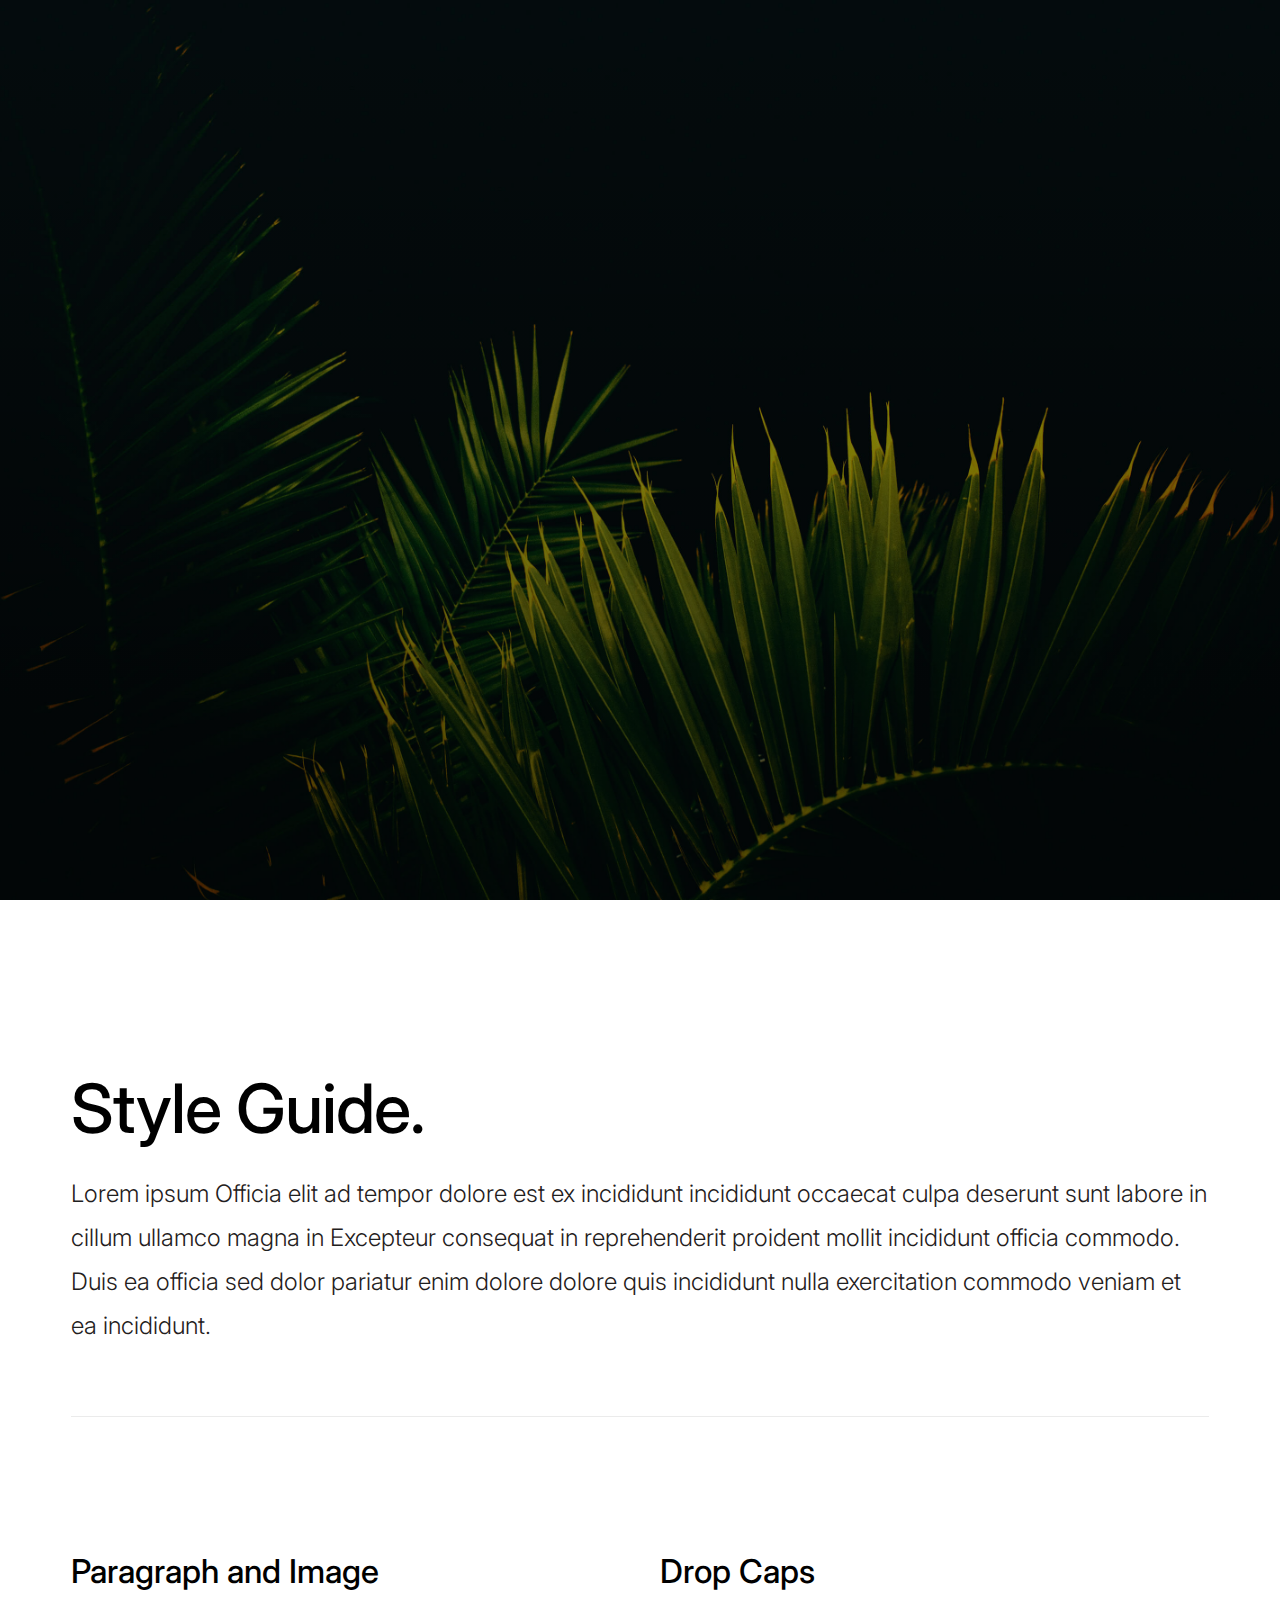
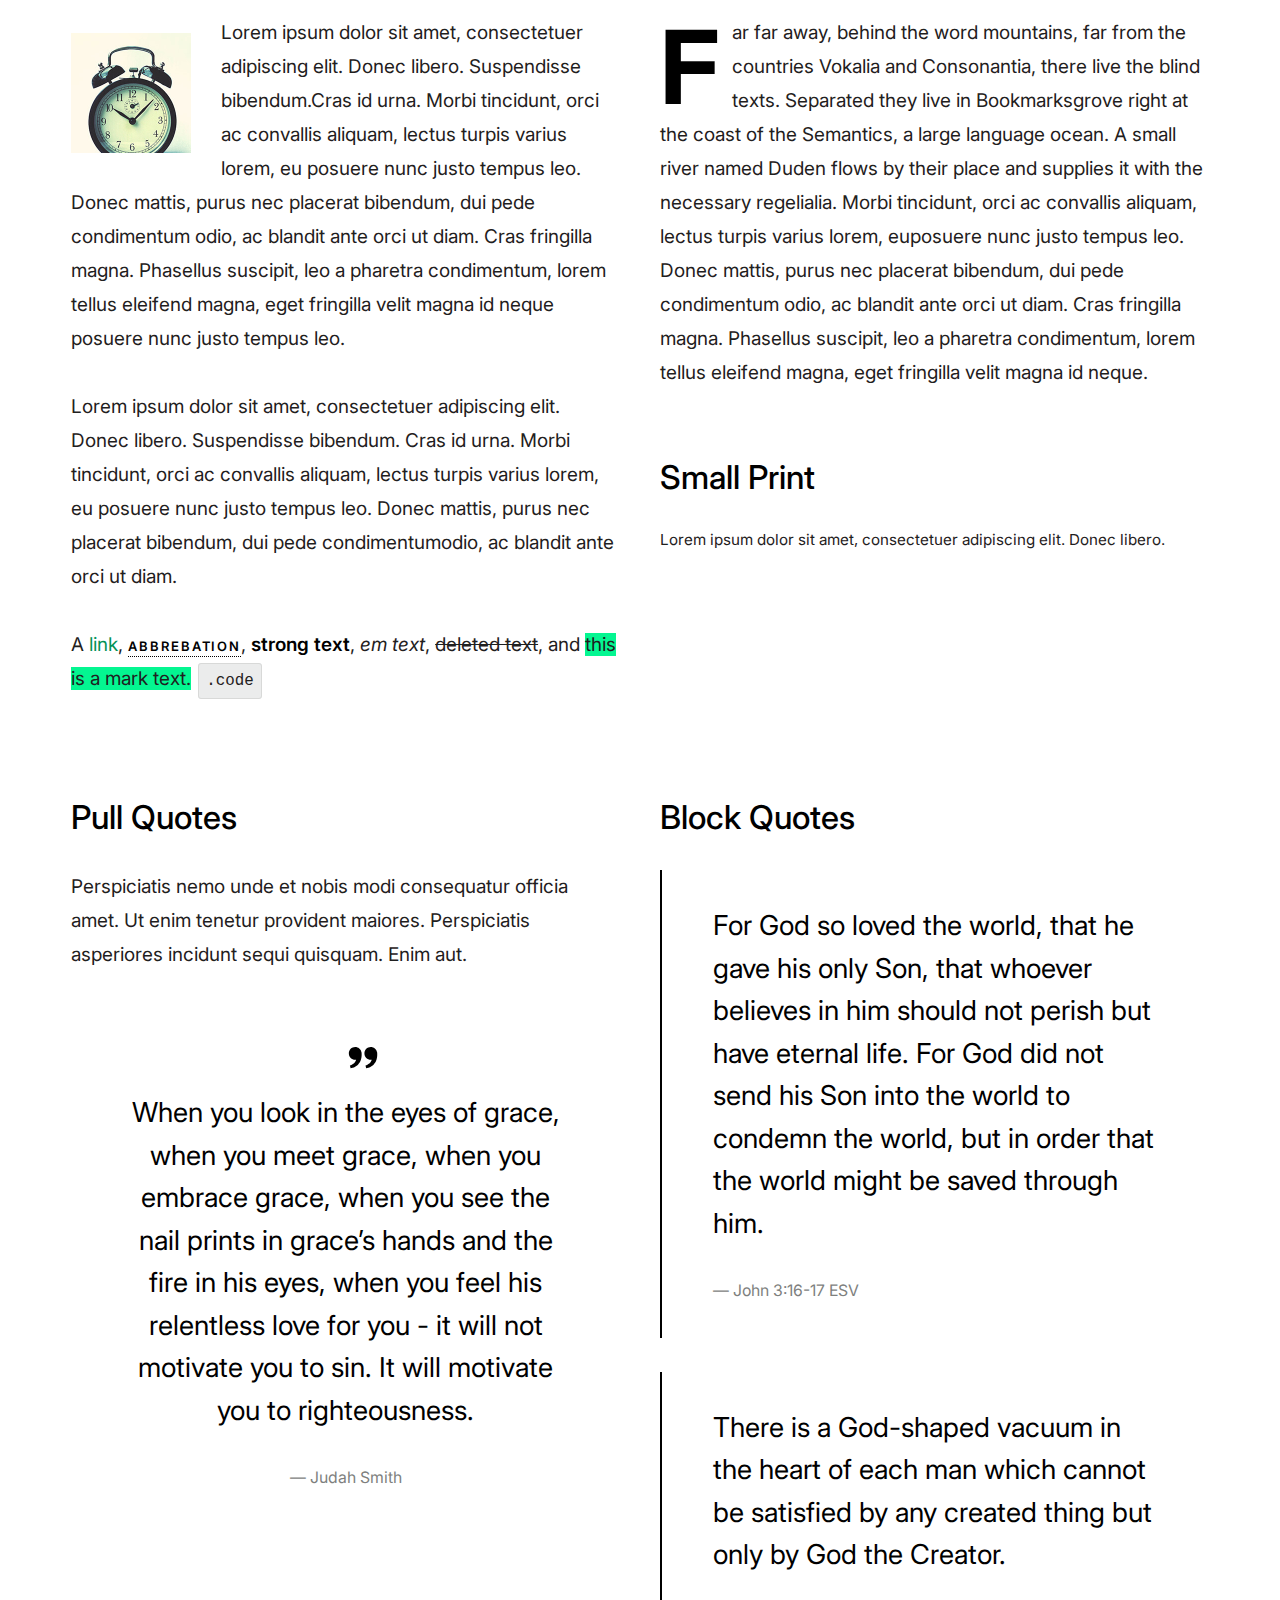
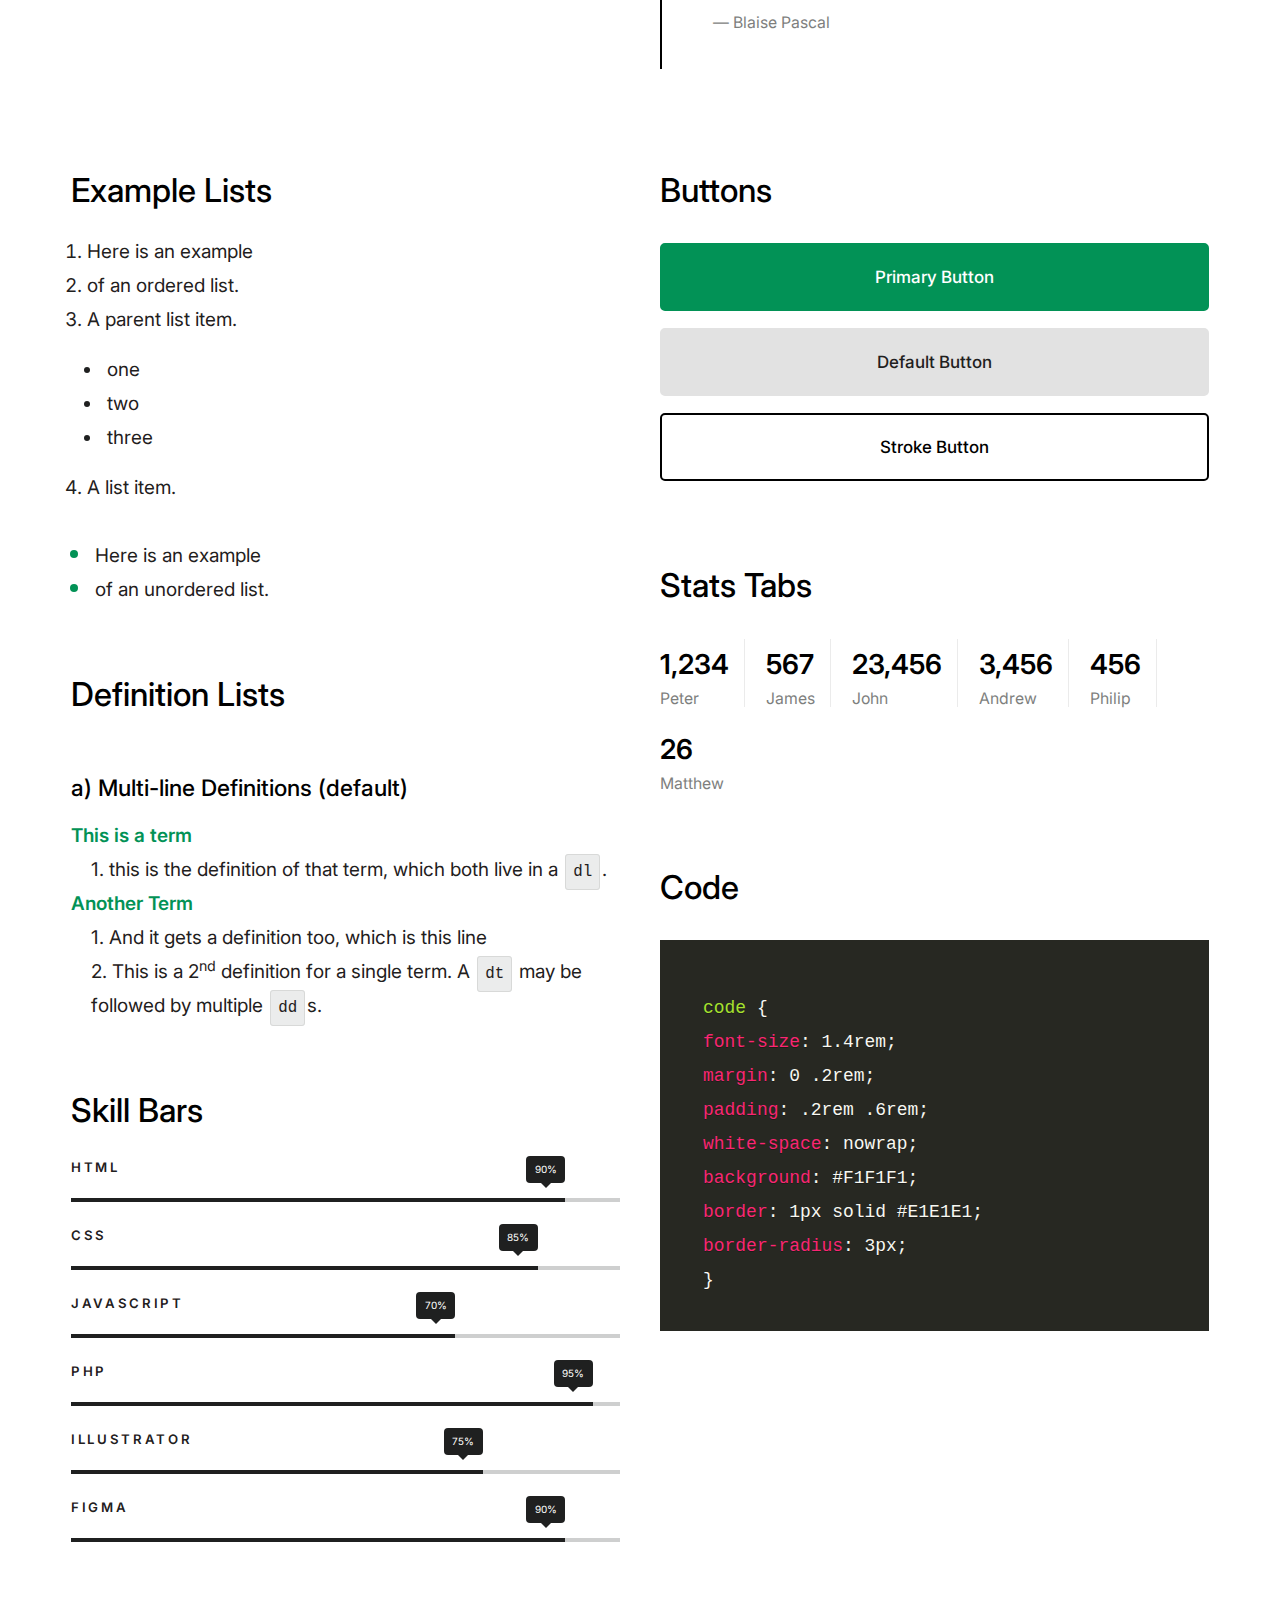
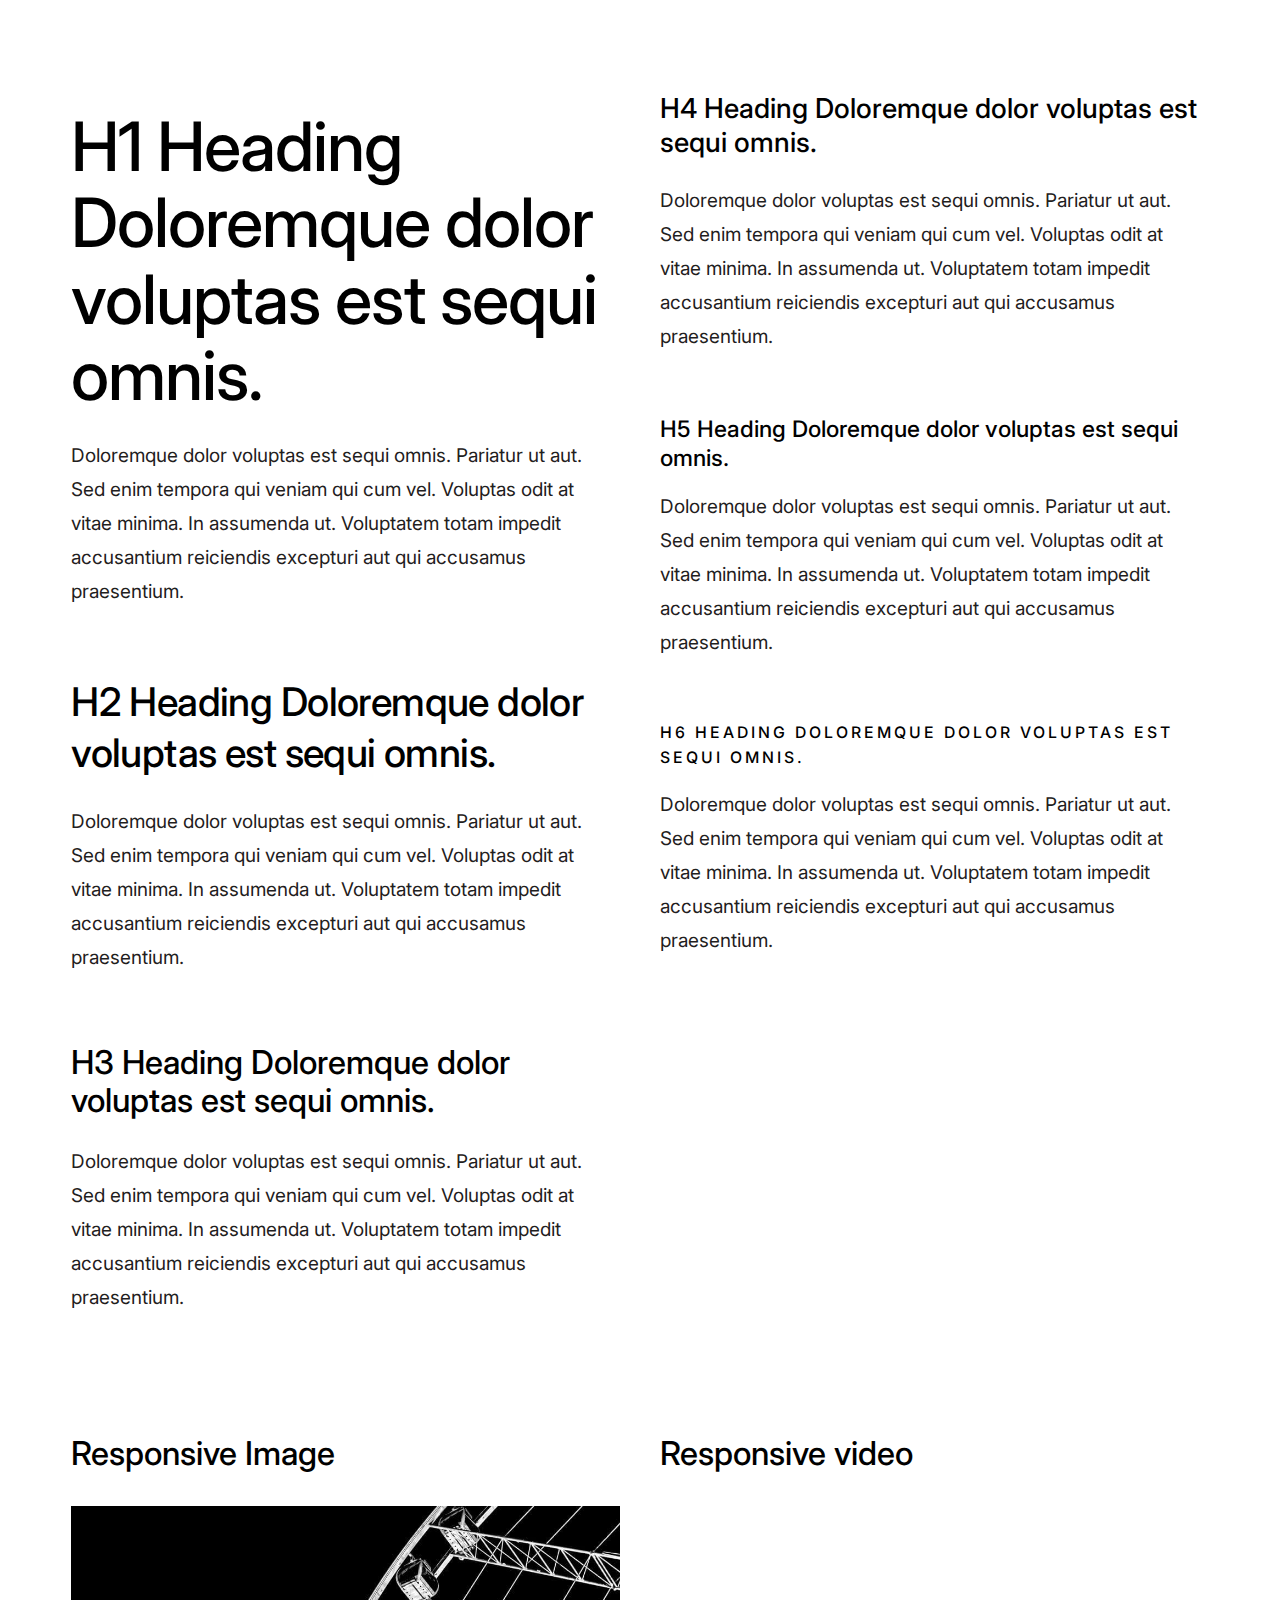
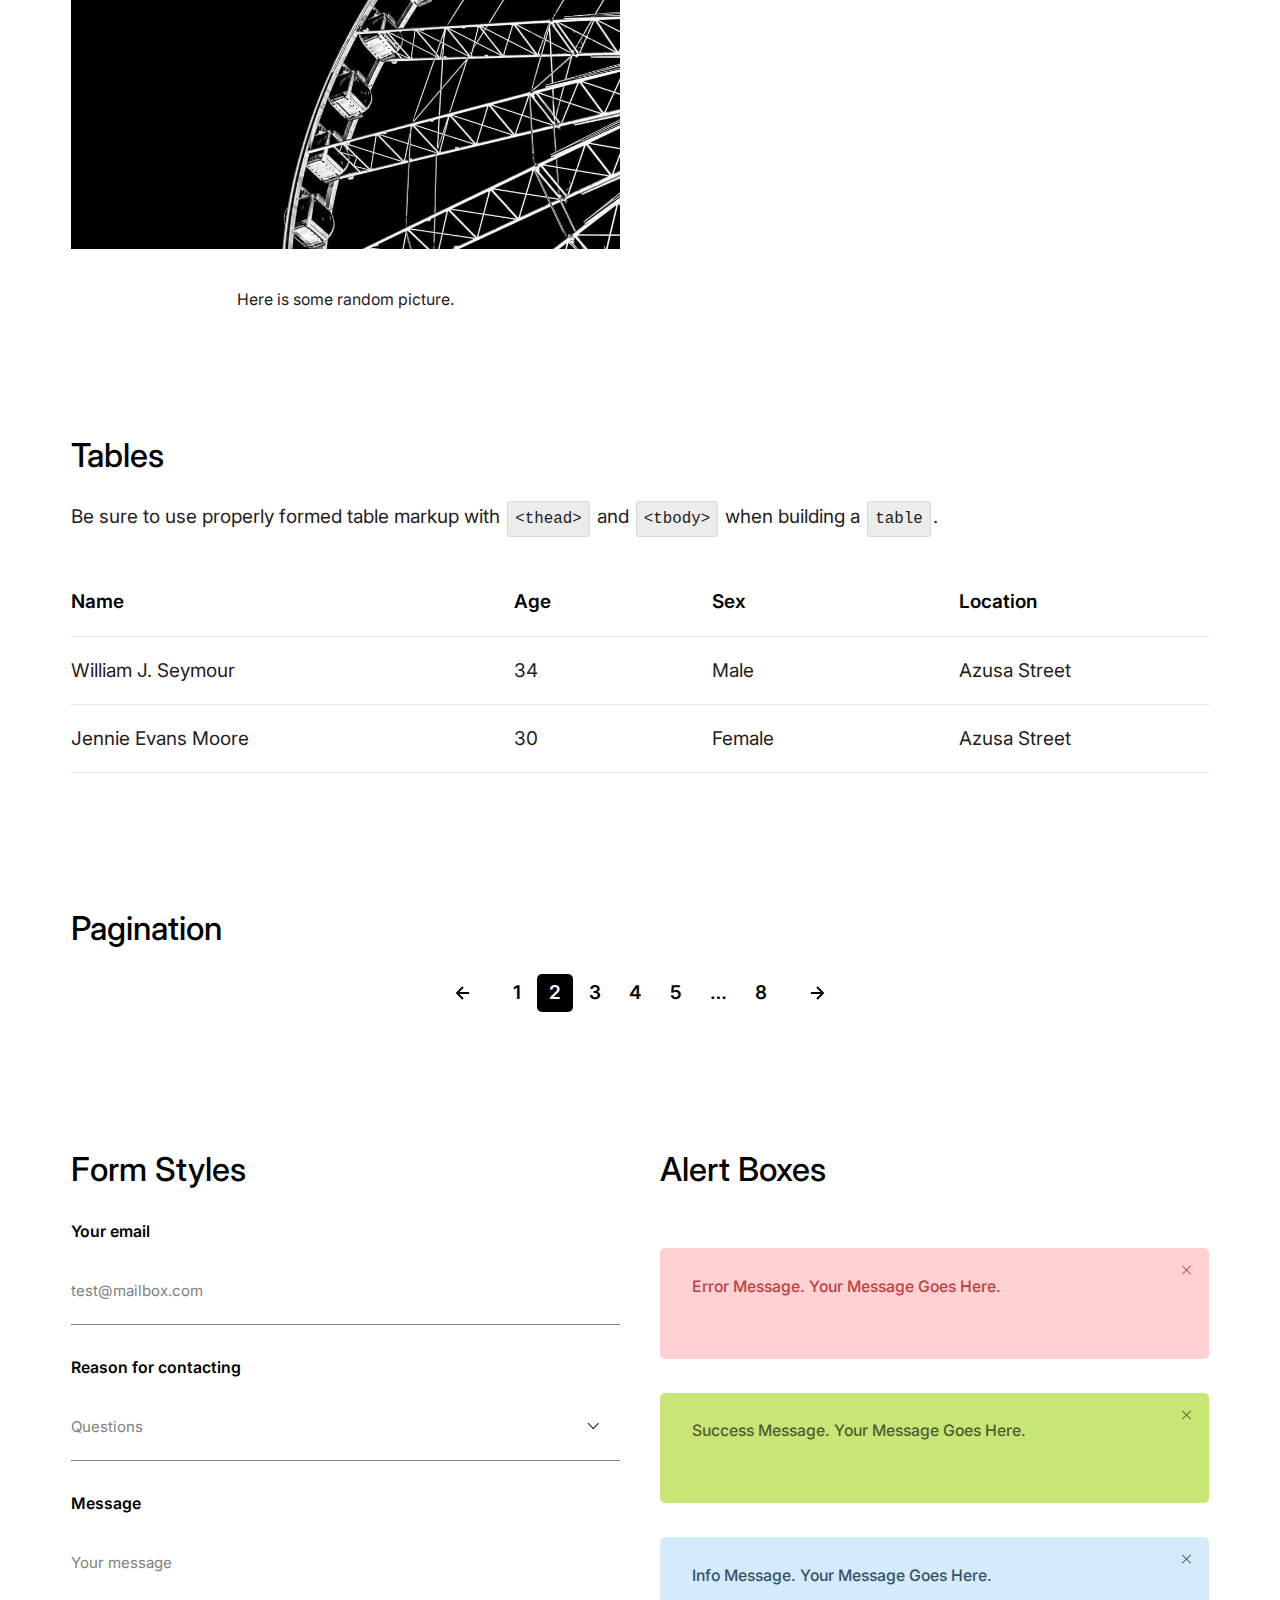
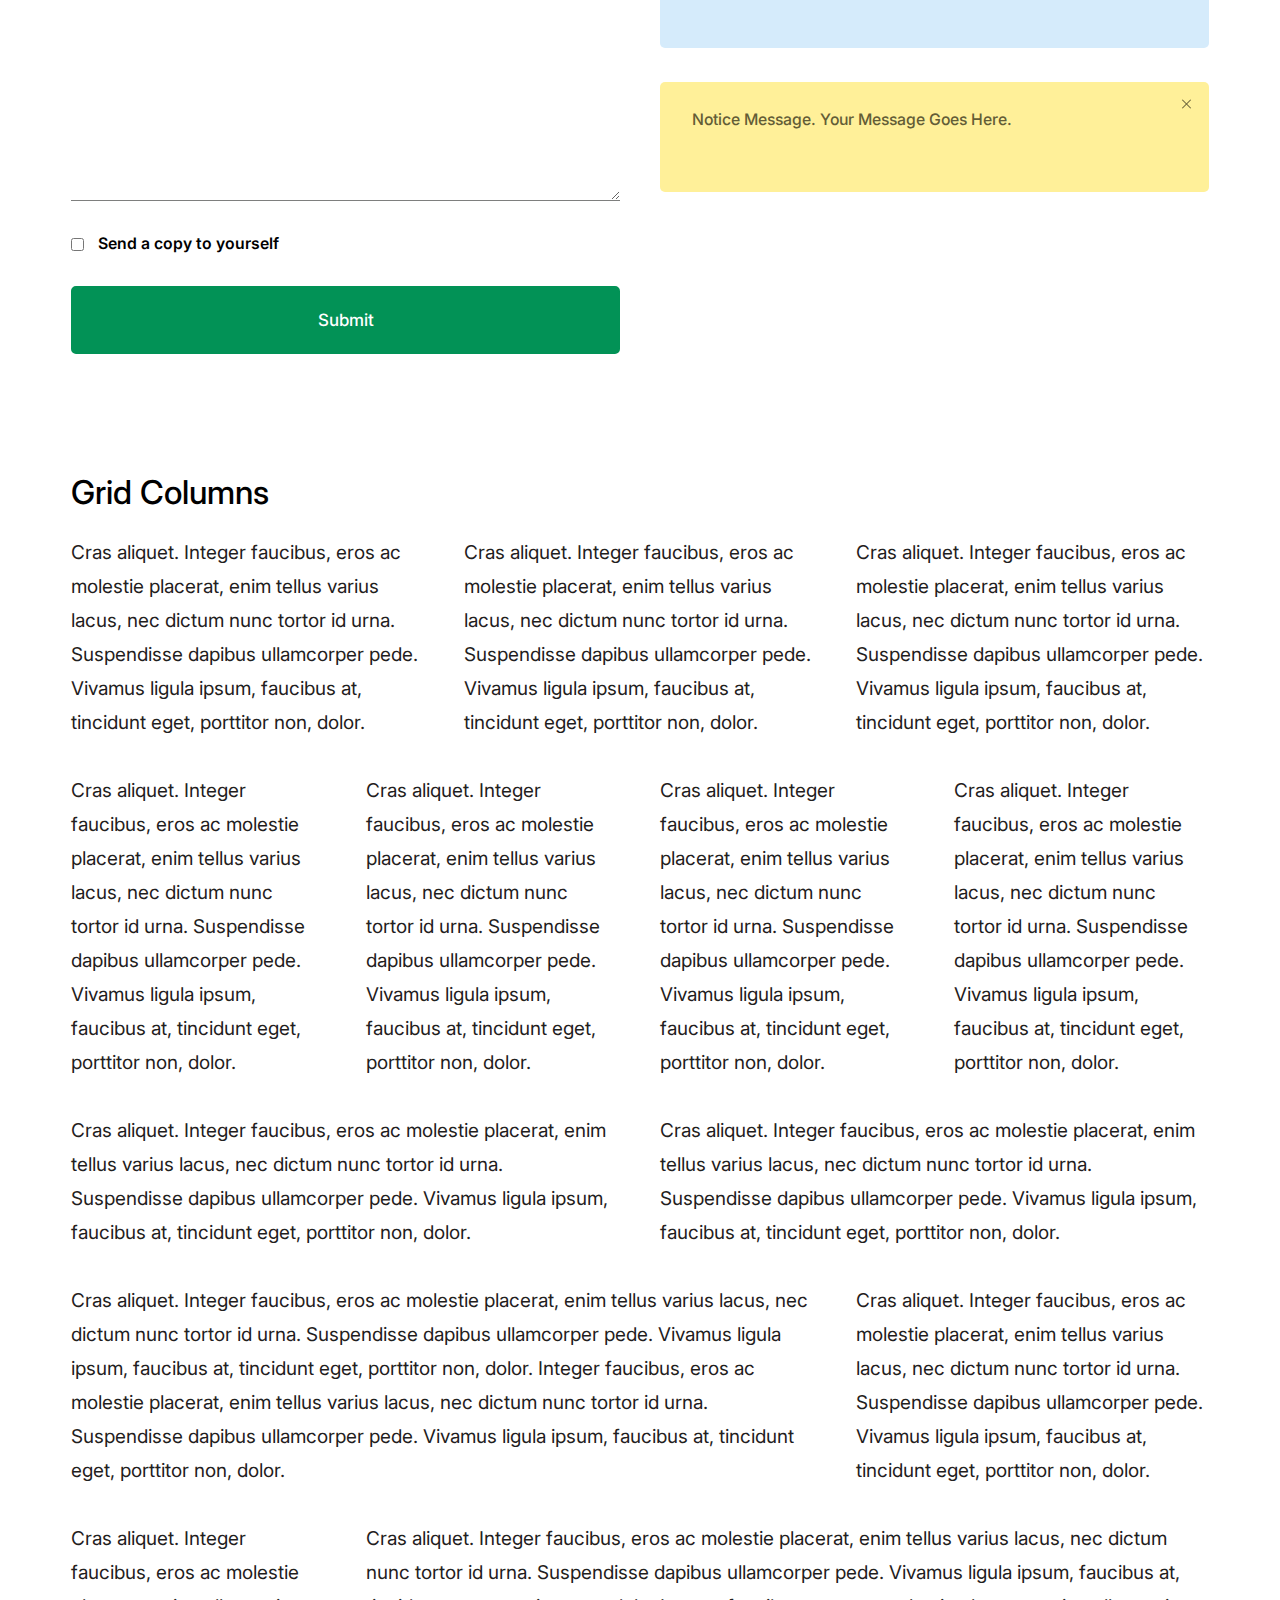
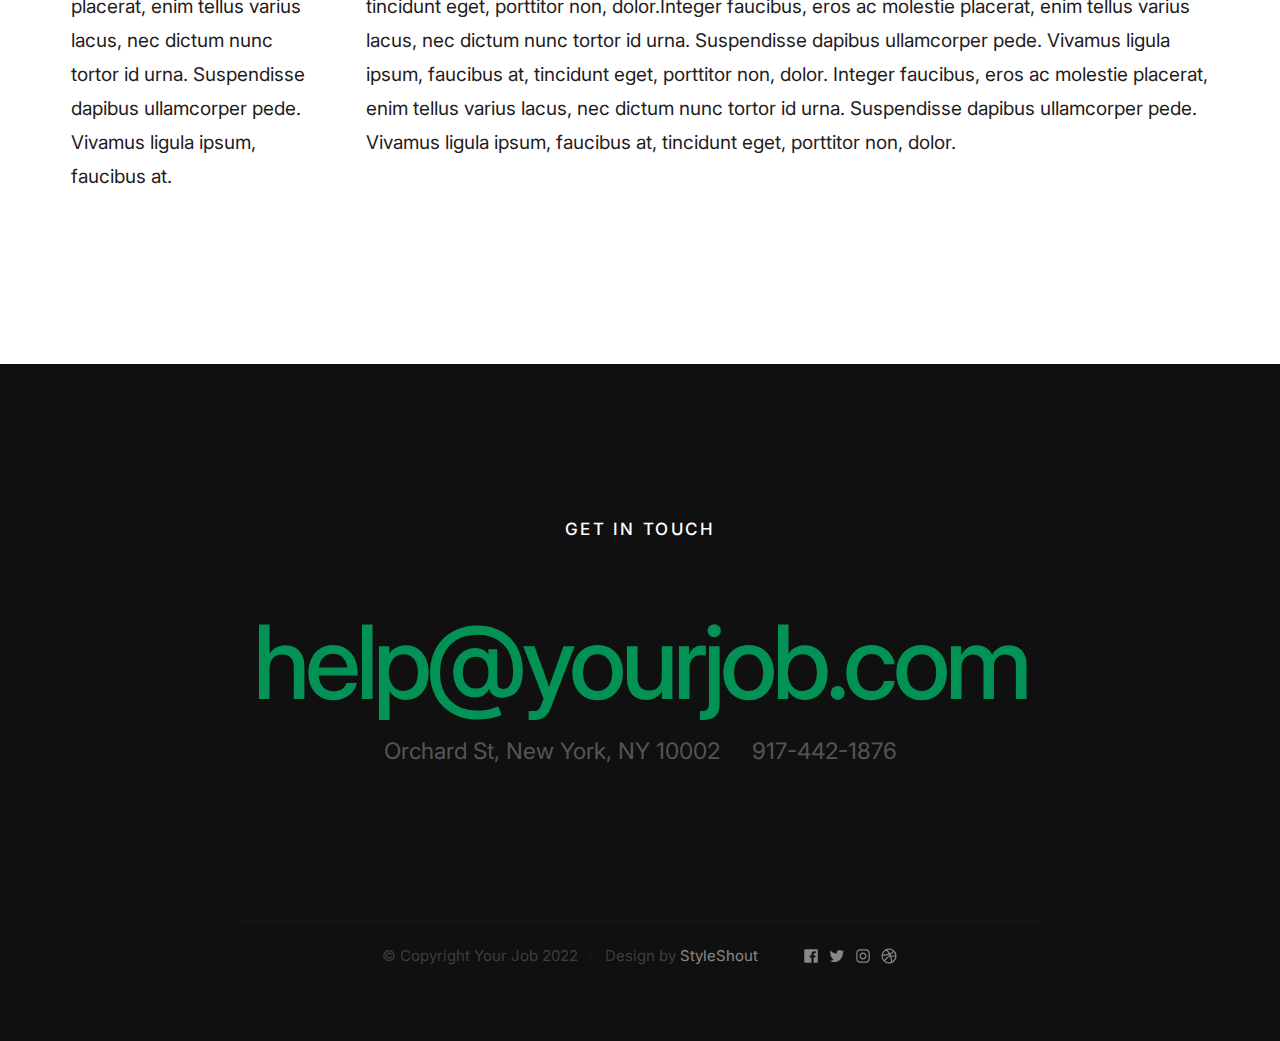
<file: styles.html>
<!DOCTYPE html>
<html lang="en" class="no-js" >
<head>

    <!--- basic page needs
    ================================================== -->
    <meta charset="utf-8">
    <meta name="viewport" content="width=device-width, initial-scale=1">
    <title>Your Job - Styles</title>

    <script>
        document.documentElement.classList.remove('no-js');
        document.documentElement.classList.add('js');
    </script>

    <!-- CSS
    ================================================== -->
    <link rel="stylesheet" href="css/vendor.css">
    <link rel="stylesheet" href="css/styles.css">

    <style type="text/css" media="screen">
        .s-styles {
            padding-top: var(--vspace-5);
            padding-bottom: var(--vspace-4);
            position: relative;
        }
        .s-styles .intro h1 {
            margin-top: 0;
        }
    </style>

    <!-- favicons
    ================================================== -->
    <link rel="apple-touch-icon" sizes="180x180" href="apple-touch-icon.png">
    <link rel="icon" type="image/png" sizes="32x32" href="favicon-32x32.png">
    <link rel="icon" type="image/png" sizes="16x16" href="favicon-16x16.png">
    <link rel="manifest" href="site.webmanifest">

</head>

<body id="top">


    <!-- preloader
    ================================================== -->
    <div id="preloader">
        <div id="loader" class="dots-fade">
            <div></div>
            <div></div>
            <div></div>
        </div>
    </div>


    <!-- page wrap
    ================================================== -->
    <div id="page" class="s-pagewrap">


        <!-- # site header 
        ================================================== -->
        <header class="s-header">

            <div class="row s-header__inner">
                <div class="column lg-12 s-header__block">

                    <div class="s-header__logo">
                        <a class="logo" href="index.html">
                            <img src="images/logo.svg" alt="Homepage">
                        </a>
                    </div>

                    <ul class="s-header__social">
                        <li>
                            <a href="#0">
                                <svg xmlns="http://www.w3.org/2000/svg" width="24" height="24" viewBox="0 0 24 24" style="fill:rgba(0, 0, 0, 1);transform:;-ms-filter:"><path d="M20,3H4C3.447,3,3,3.448,3,4v16c0,0.552,0.447,1,1,1h8.615v-6.96h-2.338v-2.725h2.338v-2c0-2.325,1.42-3.592,3.5-3.592 c0.699-0.002,1.399,0.034,2.095,0.107v2.42h-1.435c-1.128,0-1.348,0.538-1.348,1.325v1.735h2.697l-0.35,2.725h-2.348V21H20 c0.553,0,1-0.448,1-1V4C21,3.448,20.553,3,20,3z"></path></svg>
                                <span class="u-screen-reader-text">Facebook</span>
                            </a>
                        </li>
                        <li>
                            <a href="#0">
                                <svg xmlns="http://www.w3.org/2000/svg" width="24" height="24" viewBox="0 0 24 24" style="fill:rgba(0, 0, 0, 1);transform:;-ms-filter:"><path d="M19.633,7.997c0.013,0.175,0.013,0.349,0.013,0.523c0,5.325-4.053,11.461-11.46,11.461c-2.282,0-4.402-0.661-6.186-1.809 c0.324,0.037,0.636,0.05,0.973,0.05c1.883,0,3.616-0.636,5.001-1.721c-1.771-0.037-3.255-1.197-3.767-2.793 c0.249,0.037,0.499,0.062,0.761,0.062c0.361,0,0.724-0.05,1.061-0.137c-1.847-0.374-3.23-1.995-3.23-3.953v-0.05 c0.537,0.299,1.16,0.486,1.82,0.511C3.534,9.419,2.823,8.184,2.823,6.787c0-0.748,0.199-1.434,0.548-2.032 c1.983,2.443,4.964,4.04,8.306,4.215c-0.062-0.3-0.1-0.611-0.1-0.923c0-2.22,1.796-4.028,4.028-4.028 c1.16,0,2.207,0.486,2.943,1.272c0.91-0.175,1.782-0.512,2.556-0.973c-0.299,0.935-0.936,1.721-1.771,2.22 c0.811-0.088,1.597-0.312,2.319-0.624C21.104,6.712,20.419,7.423,19.633,7.997z"></path></svg>
                                <span class="u-screen-reader-text">Twitter</span>
                            </a>
                        </li>
                        <li>
                            <a href="#0">
                                <svg xmlns="http://www.w3.org/2000/svg" width="24" height="24" viewBox="0 0 24 24" style="fill:rgba(0, 0, 0, 1);transform:;-ms-filter:"><path d="M11.999,7.377c-2.554,0-4.623,2.07-4.623,4.623c0,2.554,2.069,4.624,4.623,4.624c2.552,0,4.623-2.07,4.623-4.624 C16.622,9.447,14.551,7.377,11.999,7.377L11.999,7.377z M11.999,15.004c-1.659,0-3.004-1.345-3.004-3.003 c0-1.659,1.345-3.003,3.004-3.003s3.002,1.344,3.002,3.003C15.001,13.659,13.658,15.004,11.999,15.004L11.999,15.004z"></path><circle cx="16.806" cy="7.207" r="1.078"></circle><path d="M20.533,6.111c-0.469-1.209-1.424-2.165-2.633-2.632c-0.699-0.263-1.438-0.404-2.186-0.42 c-0.963-0.042-1.268-0.054-3.71-0.054s-2.755,0-3.71,0.054C7.548,3.074,6.809,3.215,6.11,3.479C4.9,3.946,3.945,4.902,3.477,6.111 c-0.263,0.7-0.404,1.438-0.419,2.186c-0.043,0.962-0.056,1.267-0.056,3.71c0,2.442,0,2.753,0.056,3.71 c0.015,0.748,0.156,1.486,0.419,2.187c0.469,1.208,1.424,2.164,2.634,2.632c0.696,0.272,1.435,0.426,2.185,0.45 c0.963,0.042,1.268,0.055,3.71,0.055s2.755,0,3.71-0.055c0.747-0.015,1.486-0.157,2.186-0.419c1.209-0.469,2.164-1.424,2.633-2.633 c0.263-0.7,0.404-1.438,0.419-2.186c0.043-0.962,0.056-1.267,0.056-3.71s0-2.753-0.056-3.71C20.941,7.57,20.801,6.819,20.533,6.111z M19.315,15.643c-0.007,0.576-0.111,1.147-0.311,1.688c-0.305,0.787-0.926,1.409-1.712,1.711c-0.535,0.199-1.099,0.303-1.67,0.311 c-0.95,0.044-1.218,0.055-3.654,0.055c-2.438,0-2.687,0-3.655-0.055c-0.569-0.007-1.135-0.112-1.669-0.311 c-0.789-0.301-1.414-0.923-1.719-1.711c-0.196-0.534-0.302-1.099-0.311-1.669c-0.043-0.95-0.053-1.218-0.053-3.654 c0-2.437,0-2.686,0.053-3.655c0.007-0.576,0.111-1.146,0.311-1.687c0.305-0.789,0.93-1.41,1.719-1.712 c0.534-0.198,1.1-0.303,1.669-0.311c0.951-0.043,1.218-0.055,3.655-0.055c2.437,0,2.687,0,3.654,0.055 c0.571,0.007,1.135,0.112,1.67,0.311c0.786,0.303,1.407,0.925,1.712,1.712c0.196,0.534,0.302,1.099,0.311,1.669 c0.043,0.951,0.054,1.218,0.054,3.655c0,2.436,0,2.698-0.043,3.654H19.315z"></path></svg>
                                <span class="u-screen-reader-text">Instagram</span>
                            </a>
                        </li>
                        <li>
                            <a href="#0">
                                <svg xmlns="http://www.w3.org/2000/svg" width="24" height="24" viewBox="0 0 24 24" style="fill: rgba(0, 0, 0, 1);transform: ;msFilter:;"><path d="M20.66 6.98a9.932 9.932 0 0 0-3.641-3.64C15.486 2.447 13.813 2 12 2s-3.486.447-5.02 1.34c-1.533.893-2.747 2.107-3.64 3.64S2 10.187 2 12s.446 3.487 1.34 5.02a9.924 9.924 0 0 0 3.641 3.64C8.514 21.553 10.187 22 12 22s3.486-.447 5.02-1.34a9.932 9.932 0 0 0 3.641-3.64C21.554 15.487 22 13.813 22 12s-.446-3.487-1.34-5.02zM12 3.66c2 0 3.772.64 5.32 1.919-.92 1.174-2.286 2.14-4.1 2.9-1.002-1.813-2.088-3.327-3.261-4.54A7.715 7.715 0 0 1 12 3.66zM5.51 6.8a8.116 8.116 0 0 1 2.711-2.22c1.212 1.201 2.325 2.7 3.34 4.5-2 .6-4.114.9-6.341.9-.573 0-1.006-.013-1.3-.04A8.549 8.549 0 0 1 5.51 6.8zM3.66 12c0-.054.003-.12.01-.2.007-.08.01-.146.01-.2.254.014.641.02 1.161.02 2.666 0 5.146-.367 7.439-1.1.187.373.381.793.58 1.26-1.32.293-2.674 1.006-4.061 2.14S6.4 16.247 5.76 17.5c-1.4-1.587-2.1-3.42-2.1-5.5zM12 20.34c-1.894 0-3.594-.587-5.101-1.759.601-1.187 1.524-2.322 2.771-3.401 1.246-1.08 2.483-1.753 3.71-2.02a29.441 29.441 0 0 1 1.56 6.62 8.166 8.166 0 0 1-2.94.56zm7.08-3.96a8.351 8.351 0 0 1-2.58 2.621c-.24-2.08-.7-4.107-1.379-6.081.932-.066 1.765-.1 2.5-.1.799 0 1.686.034 2.659.1a8.098 8.098 0 0 1-1.2 3.46zm-1.24-5c-1.16 0-2.233.047-3.22.14a27.053 27.053 0 0 0-.68-1.62c2.066-.906 3.532-2.006 4.399-3.3 1.2 1.414 1.854 3.027 1.96 4.84-.812-.04-1.632-.06-2.459-.06z"></path></svg>
                                <span class="u-screen-reader-text">Dribbble</span>
                            </a>
                        </li>
                    </ul> <!-- end s-header__social -->
                    
                </div> <!-- end s-header__block -->
            </div> <!-- end s-header__inner -->

        </header> <!-- end s-header -->


        <!-- # intro
        ================================================== -->
        <section id="intro" class="s-intro">

            <div class="s-intro__bg"></div>

            <div class="row s-intro__content">
                <div class="column lg-12">

                    <div class="s-intro__content-top">
                        <h1>
                        We are currently working on something awesome. Stay tuned!
                        </h1>
                        <p class="">
                        Proin gravida nibh vel velit auctor aliquet. Aenean sollicitudin, 
                        lorem quis bibendum auctor, nisi elit consequat ipsum. 
                        </p>
                    </div> <!-- end s-intro__content-top --> 

                    <div class="s-intro__content-sep">
                        <span></span>
                        <span>Time left until launching</span>
                        <span></span>
                    </div> <!-- end s-intro__content-sep --> 
                    
                    <div class="s-intro__content-counter counter">
                        <div class="counter__time">
                            <span class="ss-days">365</span>
                            <span>Days</span>
                        </div>
                        <div class="counter__time">
                            <span class="ss-hours">03</span>
                            <span>Hours</span>
                        </div>
                        <div class="counter__time minutes">
                            <span class="ss-minutes">01</span>
                            <span>Mins</span>
                        </div>
                        <div class="counter__time">
                            <span class="ss-seconds">55</span>
                            <span>Secs</span>
                        </div>
                    </div> <!-- end counter --> 
                    
                    <div class="s-intro__content-subscribe">
                        <form id="mc-form" class="mc-form">
                            <input type="email" name="EMAIL" id="mce-EMAIL" class="u-fullwidth text-center" placeholder="Email Address" title="The domain portion of the email address is invalid (the portion after the @)." pattern="^([^\x00-\x20\x22\x28\x29\x2c\x2e\x3a-\x3c\x3e\x40\x5b-\x5d\x7f-\xff]+|\x22([^\x0d\x22\x5c\x80-\xff]|\x5c[\x00-\x7f])*\x22)(\x2e([^\x00-\x20\x22\x28\x29\x2c\x2e\x3a-\x3c\x3e\x40\x5b-\x5d\x7f-\xff]+|\x22([^\x0d\x22\x5c\x80-\xff]|\x5c[\x00-\x7f])*\x22))*\x40([^\x00-\x20\x22\x28\x29\x2c\x2e\x3a-\x3c\x3e\x40\x5b-\x5d\x7f-\xff]+|\x5b([^\x0d\x5b-\x5d\x80-\xff]|\x5c[\x00-\x7f])*\x5d)(\x2e([^\x00-\x20\x22\x28\x29\x2c\x2e\x3a-\x3c\x3e\x40\x5b-\x5d\x7f-\xff]+|\x5b([^\x0d\x5b-\x5d\x80-\xff]|\x5c[\x00-\x7f])*\x5d))*(\.\w{2,})+$" required>
                            <input type="submit" name="subscribe" value="Notify Me" class="btn--small btn--primary u-fullwidth">
                            <!-- <div style="position: absolute; left: -5000px;" aria-hidden="true"><input type="text" name="b_cdb7b577e41181934ed6a6a44_9a91cfe7b3" tabindex="-1" value=""></div> -->
                            <div class="mc-status"></div>
                        </form>
                    </div> <!-- end s-intro__content-subscribe -->     

                </div>    
            </div> <!-- intro__content -->

            <div class="s-intro__scroll-down">
                <a href="#styles" class="smoothscroll">
                    <span>Scroll Down</span>
                </a>
            </div> <!-- s-intro__scroll-down -->

        </section> <!-- end s-intro -->


        <!-- # style
        ================================================== -->
        <div id="styles" class="s-styles">

            <div class="row">

                <div class="column lg-12 intro">

                    <h1>Style Guide.</h1>

                    <p class="lead">Lorem ipsum Officia elit ad tempor dolore est ex incididunt incididunt occaecat culpa deserunt 
                    sunt labore in cillum ullamco magna in Excepteur consequat in reprehenderit proident mollit incididunt officia commodo.
                    Duis ea officia sed dolor pariatur enim dolore dolore quis incididunt nulla exercitation commodo veniam et ea incididunt.
                    </p>

                    <hr>
                </div>

            </div> <!-- end row -->

            <div class="row">

                <div class="column lg-6 tab-12">

                    <h3>Paragraph and Image</h3>

                    <p><a href="#"><img width="120" height="120" class="u-pull-left" alt="sample-image" src="images/sample-image.jpg"></a>
                    Lorem ipsum dolor sit amet, consectetuer adipiscing elit. Donec libero. Suspendisse bibendum.Cras id urna. Morbi 
                    tincidunt, orci ac convallis aliquam, lectus turpis varius lorem, eu posuere nunc justo tempus leo. Donec mattis, 
                    purus nec placerat bibendum, dui pede condimentum odio, ac blandit ante orci ut diam. Cras fringilla magna. 
                    Phasellus suscipit, leo a pharetra condimentum, lorem tellus eleifend magna, eget fringilla velit magna id 
                    neque posuere nunc justo tempus leo. </p>

                    <p>
                    Lorem ipsum dolor sit amet, consectetuer adipiscing elit. Donec libero. Suspendisse bibendum. Cras id urna. 
                    Morbi tincidunt, orci ac convallis aliquam, lectus turpis varius lorem, eu posuere nunc justo tempus leo. 
                    Donec mattis, purus nec placerat bibendum, dui pede condimentumodio, ac blandit ante orci ut diam.	
                    </p>

                    <p>A <a href="#">link</a>,
                    <abbr title="this really isn't a very good description">abbrebation</abbr>,
                    <strong>strong text</strong>,
                    <em>em text</em>,
                    <del>deleted text</del>, and
                    <mark>this is a mark text.</mark>
                    <code>.code</code>
                    </p>

                </div>

                <div class="column lg-6 tab-12">

                    <h3>Drop Caps</h3>

                    <p class="drop-cap">Far far away, behind the word mountains, far from the countries Vokalia and Consonantia,
                    there live the blind texts. Separated they live in Bookmarksgrove right at the coast of the
                    Semantics, a large language ocean. A small river named Duden flows by their place and supplies it with the 
                    necessary regelialia. Morbi tincidunt, orci ac convallis aliquam, lectus turpis varius lorem, 
                    euposuere nunc justo tempus leo. Donec mattis, purus nec placerat bibendum, dui pede condimentum odio, 
                    ac blandit ante orci ut diam. Cras fringilla magna. Phasellus suscipit, leo a pharetra condimentum, 
                    lorem tellus eleifend magna, eget fringilla velit magna id neque.
                    </p>

                    <h3>Small Print</h3>

                    <p><small>Lorem ipsum dolor sit amet, consectetuer adipiscing elit. Donec libero.</small></p>

                </div>

            </div> <!-- end row -->

            <div class="row">

                <div class="column lg-6 tab-12">

                    <h3 class="u-add-bottom">Pull Quotes</h3>

                    <p>
                    Perspiciatis nemo unde et nobis modi consequatur officia amet. Ut enim 
                    tenetur provident maiores. Perspiciatis asperiores incidunt sequi 
                    quisquam. Enim aut. 
                    </p>

                    <figure class="pull-quote">
                        <blockquote>
                            <p>
                            When you look in the eyes of grace, when you meet grace, 
                            when you embrace grace, when you see the nail prints in 
                            grace’s hands and the fire in his eyes, when you feel his 
                            relentless love for you - it will not motivate you to sin. 
                            It will motivate you to righteousness.
                            </p>

                            <footer>
                                <cite>Judah Smith</cite>
                            </footer>
                        </blockquote>
                    </figure>


                </div>

                <div class="column lg-6 tab-12">

                    <h3 class="u-add-bottom">Block Quotes</h3>

                    <blockquote cite="http://where-i-got-my-info-from.com">
                        <p>
                        For God so loved the world, that he gave his only Son, that whoever believes in 
                        him should not perish but have eternal life. For God did not send his Son into 
                        the world to condemn the world, but in order that the world might be 
                        saved through him.
                        </p>

                        <footer>
                            <cite>
                                <a href="#0">John 3:16-17 ESV</a>
                            </cite>
                        </footer>

                    </blockquote>

                    <blockquote>
                        <p>There is a God-shaped vacuum in the heart of each man which cannot be satisfied 
                        by any created thing but only by God the Creator.</p>

                        <footer>
                            <cite>Blaise Pascal</cite>
                        </footer>

                    </blockquote>

                </div>

            </div> <!-- end row -->

            <div class="row u-add-half-bottom">

                <div class="column lg-6 tab-12">

                    <h3>Example Lists</h3>

                    <ol>
                        <li>Here is an example</li>
                        <li>of an ordered list.</li>
                        <li>A parent list item.
                            <ul>
                                <li>one</li>
                                <li>two</li>
                                <li>three</li>
                            </ul>
                            </li>
                            <li>A list item.</li>
                        </ol>

                    <ul class="disc">
                        <li>Here is an example</li>
                        <li>of an unordered list.</li>
                    </ul>

                    <h3>Definition Lists</h3>

                    <h5>a) Multi-line Definitions (default) </h5>

                    <dl class="dictionary-style">
                        <dt><strong>This is a term</strong></dt>
                            <dd>this is the definition of that term, which both live in a <code>dl</code>.</dd>
                        <dt><strong>Another Term</strong></dt>
                            <dd>And it gets a definition too, which is this line</dd>
                            <dd>This is a 2<sup>nd</sup> definition for a single term. A <code>dt</code> may be followed by multiple <code>dd</code>s.</dd>
                    </dl>

                    <h3 class="u-add-bottom">Skill Bars</h3>

                    <ul class="skill-bars">
                        <li>
                        <div class="progress percent90"><span>90%</span></div>
                        <strong>HTML</strong>
                        </li>
                        <li>
                        <div class="progress percent85"><span>85%</span></div>
                        <strong>CSS</strong>
                        </li>
                        <li>
                        <div class="progress percent70"><span>70%</span></div>
                        <strong>Javascript</strong>
                        </li>
                        <li>
                        <div class="progress percent95"><span>95%</span></div>
                        <strong>PHP</strong>
                        </li>
                        <li>
                        <div class="progress percent75"><span>75%</span></div>
                        <strong>Illustrator</strong>
                        </li>
                        <li>
                        <div class="progress percent90"><span>90%</span></div>
                        <strong>Figma</strong>
                        </li>
                    </ul>

                </div>

                <div class="column lg-6 tab-12">

                    <h3 class="u-add-bottom">Buttons</h3>

                    <p>
                        <a class="btn btn--primary u-fullwidth" href="#0">Primary Button</a>
                        <a class="btn u-fullwidth" href="#0">Default Button</a>
                        <a class="btn btn--stroke u-fullwidth" href="#0">Stroke Button</a>
                    </p>

                    <h3>Stats Tabs</h3>

                    <ul class="stats-tabs">
                        <li><a href="#0">1,234 <em>Peter</em></a></li>
                        <li><a href="#0">567 <em>James</em></a></li>
                        <li><a href="#0">23,456 <em>John</em></a></li>
                        <li><a href="#0">3,456 <em>Andrew</em></a></li>
                        <li><a href="#0">456 <em>Philip</em></a></li>
                        <li><a href="#0">26 <em>Matthew</em></a></li>
                    </ul>

                    <h3 class="u-add-bottom">Code</h3>

<pre><code class="language-css">
    code {
    font-size: 1.4rem;
    margin: 0 .2rem;
    padding: .2rem .6rem;
    white-space: nowrap;
    background: #F1F1F1;
    border: 1px solid #E1E1E1;	
    border-radius: 3px;
    }
</code></pre>

                </div>

            </div> <!-- end row -->

            <div class="row u-add-half-bottom">

                <div class="column lg-6 tab-12">
                        
                    <h1>H1 Heading Doloremque dolor voluptas est sequi omnis.</h1>
                    <p>Doloremque dolor voluptas est sequi omnis. Pariatur ut aut. Sed enim tempora qui veniam qui cum vel. 
                    Voluptas odit at vitae minima. In assumenda ut. Voluptatem totam impedit accusantium reiciendis excepturi aut qui accusamus praesentium.</p>

                    <h2>H2 Heading Doloremque dolor voluptas est sequi omnis.</h2>
                    <p>Doloremque dolor voluptas est sequi omnis. Pariatur ut aut. Sed enim tempora qui veniam qui cum vel. 
                    Voluptas odit at vitae minima. In assumenda ut. Voluptatem totam impedit accusantium reiciendis excepturi aut qui accusamus praesentium.</p>

                    <h3>H3 Heading Doloremque dolor voluptas est sequi omnis.</h3>
                    <p>Doloremque dolor voluptas est sequi omnis. Pariatur ut aut. Sed enim tempora qui veniam qui cum vel. 
                    Voluptas odit at vitae minima. In assumenda ut. Voluptatem totam impedit accusantium reiciendis excepturi aut qui accusamus praesentium.</p>

                    
                </div>

                <div class="column lg-6 tab-12">
                    <h4>H4 Heading Doloremque dolor voluptas est sequi omnis.</h4>
                    <p>Doloremque dolor voluptas est sequi omnis. Pariatur ut aut. Sed enim tempora qui veniam qui cum vel. 
                    Voluptas odit at vitae minima. In assumenda ut. Voluptatem totam impedit accusantium reiciendis excepturi aut qui accusamus praesentium.</p>

                    <h5>H5 Heading Doloremque dolor voluptas est sequi omnis.</h5>
                    <p>Doloremque dolor voluptas est sequi omnis. Pariatur ut aut. Sed enim tempora qui veniam qui cum vel. 
                    Voluptas odit at vitae minima. In assumenda ut. Voluptatem totam impedit accusantium reiciendis excepturi aut qui accusamus praesentium.</p>

                    <h6>H6 Heading Doloremque dolor voluptas est sequi omnis.</h6>
                    <p>Doloremque dolor voluptas est sequi omnis. Pariatur ut aut. Sed enim tempora qui veniam qui cum vel. 
                    Voluptas odit at vitae minima. In assumenda ut. Voluptatem totam impedit accusantium reiciendis excepturi aut qui accusamus praesentium.</p>
        
                    
                </div>

            </div> <!-- end row -->

            <div class="row u-add-half-bottom">

                <div class="column lg-6 tab-12">

                    <h3 class="u-add-bottom">Responsive Image</h3>

                    <figure>
                        <img src="images/wheel-500.jpg" 
                        srcset="images/wheel-1000.jpg 1000w, 
                        images/wheel-500.jpg 500w" 
                        sizes="(max-width: 1000px) 100vw, 1000px" alt="">

                        <figcaption>
                            Here is some random picture.
                        </figcaption>
                    </figure>

                </div>

                <div class="column lg-6 tab-12">

                    <h3 class="u-add-bottom">Responsive video</h3>

                    <div class="video-container">
                    <iframe src="https://player.vimeo.com/video/14592941?color=00a650&title=0&byline=0&portrait=0" width="500" height="281" frameborder="0" webkitallowfullscreen mozallowfullscreen allowfullscreen></iframe> 
                    </div>

                </div>
                
            </div> <!-- end row -->

            <div class="row u-add-bottom">

                <div class="column lg-12">

                    <h3>Tables</h3>
                    <p>Be sure to use properly formed table markup with <code>&lt;thead&gt;</code> and <code>&lt;tbody&gt;</code> when building a <code>table</code>.</p>

                    <div class="table-responsive">

                        <table>
                                <thead>
                                <tr>
                                    <th>Name</th>
                                    <th>Age</th>
                                    <th>Sex</th>
                                    <th>Location</th>
                                </tr>
                                </thead>
                                <tbody>
                                <tr>
                                    <td>William J. Seymour</td>
                                    <td>34</td>
                                    <td>Male</td>
                                    <td>Azusa Street</td>
                                </tr>
                                <tr>
                                    <td>Jennie Evans Moore</td>
                                    <td>30</td>
                                    <td>Female</td>
                                    <td>Azusa Street</td>
                                </tr>
                                </tbody>
                        </table>

                    </div>

                </div>
                
            </div> <!-- end row -->

            <div class="row">

                <div class="column lg-12">
                    <h3>Pagination</h3>

                    <nav class="pgn">
                        <ul>
                            <li>
                                <a class="pgn__prev" href="#0">
                                    <svg xmlns="http://www.w3.org/2000/svg" width="24" height="24" viewBox="0 0 24 24"><path d="M12.707 17.293L8.414 13H18v-2H8.414l4.293-4.293-1.414-1.414L4.586 12l6.707 6.707z"/></svg>
                                </a>
                            </li>
                            <li><a class="pgn__num" href="#0">1</a></li>
                            <li><span class="pgn__num current">2</span></li>
                            <li><a class="pgn__num" href="#0">3</a></li>
                            <li><a class="pgn__num" href="#0">4</a></li>
                            <li><a class="pgn__num" href="#0">5</a></li>
                            <li><span class="pgn__num dots">…</span></li>
                            <li><a class="pgn__num" href="#0">8</a></li>
                            <li>
                                <a class="pgn__next" href="#0">
                                    <svg xmlns="http://www.w3.org/2000/svg" width="24" height="24" viewBox="0 0 24 24"><path d="M11.293 17.293l1.414 1.414L19.414 12l-6.707-6.707-1.414 1.414L15.586 11H6v2h9.586z"/></svg>
                                </a>
                            </li>
                        </ul>
                    </nav>

                </div>

            </div> <!-- end row -->

            <div class="row">

                <div class="column lg-6 tab-12">

                    <h3 class="u-add-bottom">Form Styles</h3>

                    <form>
                        <div>
                            <label for="sampleInput">Your email</label>
                            <input class="u-fullwidth" type="email" placeholder="test@mailbox.com" id="sampleInput">
                        </div>
                        <div>
                            <label for="sampleRecipientInput">Reason for contacting</label>
                            <div class="ss-custom-select">
                                <select class="u-fullwidth" id="sampleRecipientInput">
                                    <option value="Option 1">Questions</option>
                                    <option value="Option 2">Report</option>
                                    <option value="Option 3">Others</option>
                                </select>
                            </div>
                        </div>
                        
                        <label for="exampleMessage">Message</label>
                        <textarea class="u-fullwidth" placeholder="Your message" id="exampleMessage"></textarea>

                        <label class="u-add-bottom">
                            <input type="checkbox">
                            <span class="label-text">Send a copy to yourself</span>
                        </label>
                    
                        <input class="btn--primary u-fullwidth" type="submit" value="Submit">
                    </form>

                </div>

                <div class="column lg-6 tab-12">

                    <h3>Alert Boxes</h3>

                    <br>
                    
                    <div class="alert-box alert-box--error">
                        <p>Error Message. Your Message Goes Here.</p>
                        <span class="alert-box__close"></span>
                    </div><!-- end error -->
                            
                    <div class="alert-box alert-box--success">
                        <p>Success Message. Your Message Goes Here.</p>
                        <span class="alert-box__close"></span>
                    </div><!-- end success -->
                            
                    <div class="alert-box alert-box--info">
                        <p>Info Message. Your Message Goes Here.</p>
                        <span class="alert-box__close"></span>
                    </div><!-- end info -->
                            
                    <div class="alert-box alert-box--notice">
                        <p>Notice Message. Your Message Goes Here.</p>
                        <span class="alert-box__close"></span>
                    </div><!-- end notice -->
                
                </div>

            </div> <!-- end row -->

            <div class="row">

                <div class="lg-12 column">
                    <h3>Grid Columns</h3>
                </div>
    
            </div> <!-- Row End-->
    
            <!--<h4>1/3 Columns</h4>  -->
    
            <div class="row">
    
                <div class="lg-4 mob-12 column">
                    <p>
                    Cras aliquet. Integer faucibus, eros ac molestie placerat, enim tellus varius lacus,
                    nec dictum nunc tortor id urna. Suspendisse dapibus ullamcorper pede. Vivamus ligula ipsum,
                    faucibus at, tincidunt eget, porttitor non, dolor. 
                    </p>
                </div>
    
                <div class="lg-4 mob-12 column">
                    <p>
                    Cras aliquet. Integer faucibus, eros ac molestie placerat, enim tellus varius lacus,
                    nec dictum nunc tortor id urna. Suspendisse dapibus ullamcorper pede. Vivamus ligula ipsum,
                    faucibus at, tincidunt eget, porttitor non, dolor. 
                    </p>
                </div>
    
                <div class="lg-4 mob-12 column">
                    <p>
                    Cras aliquet. Integer faucibus, eros ac molestie placerat, enim tellus varius lacus,
                    nec dictum nunc tortor id urna. Suspendisse dapibus ullamcorper pede. Vivamus ligula ipsum,
                    faucibus at, tincidunt eget, porttitor non, dolor. 
                    </p>
                </div>
    
            </div>
    
            <!--<h4>1/4 Columns</h4>  -->
    
            <div class="row">
    
                <div class="lg-3 tab-6 mob-12 column">
                    <p>
                    Cras aliquet. Integer faucibus, eros ac molestie placerat, enim tellus varius lacus,
                    nec dictum nunc tortor id urna. Suspendisse dapibus ullamcorper pede. Vivamus ligula ipsum,
                    faucibus at, tincidunt eget, porttitor non, dolor. 
                    </p>
                </div>
    
                <div class="lg-3 tab-6 mob-12 column">
                    <p>
                    Cras aliquet. Integer faucibus, eros ac molestie placerat, enim tellus varius lacus,
                    nec dictum nunc tortor id urna. Suspendisse dapibus ullamcorper pede. Vivamus ligula ipsum,
                    faucibus at, tincidunt eget, porttitor non, dolor. 
                    </p>
                </div>
    
                <div class="lg-3 tab-6 mob-12 column">
                    <p>
                    Cras aliquet. Integer faucibus, eros ac molestie placerat, enim tellus varius lacus,
                    nec dictum nunc tortor id urna. Suspendisse dapibus ullamcorper pede. Vivamus ligula ipsum,
                    faucibus at, tincidunt eget, porttitor non, dolor. 
                    </p>
                </div>
    
                <div class="lg-3 tab-6 mob-12 column">
                    <p>
                    Cras aliquet. Integer faucibus, eros ac molestie placerat, enim tellus varius lacus,
                    nec dictum nunc tortor id urna. Suspendisse dapibus ullamcorper pede. Vivamus ligula ipsum,
                    faucibus at, tincidunt eget, porttitor non, dolor. 
                    </p>
                </div>
    
            </div>
    
            <!--<h4>1/2 Columns</h4>  -->
    
            <div class="row">
    
                <div class="lg-6 mob-12 column">
                    <p>
                    Cras aliquet. Integer faucibus, eros ac molestie placerat, enim tellus varius lacus,
                    nec dictum nunc tortor id urna. Suspendisse dapibus ullamcorper pede. Vivamus ligula ipsum,
                    faucibus at, tincidunt eget, porttitor non, dolor. 
                    </p>
                </div>
    
                <div class="lg-6 mob-12 column">
                    <p>
                    Cras aliquet. Integer faucibus, eros ac molestie placerat, enim tellus varius lacus,
                    nec dictum nunc tortor id urna. Suspendisse dapibus ullamcorper pede. Vivamus ligula ipsum,
                    faucibus at, tincidunt eget, porttitor non, dolor. 
                    </p>
                </div>
    
            </div>
    
            <!--<h4>2/3 Columns</h4>  -->
    
            <div class="row">
    
                <div class="lg-8 tab-7 mob-12 column">
                    <p>
                    Cras aliquet. Integer faucibus, eros ac molestie placerat, enim tellus varius lacus,
                    nec dictum nunc tortor id urna. Suspendisse dapibus ullamcorper pede. Vivamus ligula ipsum,
                    faucibus at, tincidunt eget, porttitor non, dolor. Integer faucibus, eros ac molestie placerat, enim tellus varius lacus,
                    nec dictum nunc tortor id urna. Suspendisse dapibus ullamcorper pede. Vivamus ligula ipsum,
                    faucibus at, tincidunt eget, porttitor non, dolor.
                    </p>
                </div>
    
                <div class="lg-4 tab-5 mob-12 column">
                    <p>
                    Cras aliquet. Integer faucibus, eros ac molestie placerat, enim tellus varius lacus,
                    nec dictum nunc tortor id urna. Suspendisse dapibus ullamcorper pede. Vivamus ligula ipsum,
                    faucibus at, tincidunt eget, porttitor non, dolor. 
                    </p>
                </div>
    
            </div>
    
            <!--<h4>3/4 Columns</h4>  -->
    
            <div class="row">
    
                <div class="lg-3 tab-5 mob-12 column">
                    <p>
                    Cras aliquet. Integer faucibus, eros ac molestie placerat, enim tellus varius lacus,
                    nec dictum nunc tortor id urna. Suspendisse dapibus ullamcorper pede. Vivamus ligula ipsum,
                    faucibus at. 
                    </p>
                </div>
    
                <div class="lg-9 tab-7 mob-12 column">
                    <p>
                    Cras aliquet. Integer faucibus, eros ac molestie placerat, enim tellus varius lacus,
                    nec dictum nunc tortor id urna. Suspendisse dapibus ullamcorper pede. Vivamus ligula ipsum,
                    faucibus at, tincidunt eget, porttitor non, dolor.Integer faucibus, eros ac molestie placerat, enim tellus varius lacus,
                    nec dictum nunc tortor id urna. Suspendisse dapibus ullamcorper pede. Vivamus ligula ipsum,
                    faucibus at, tincidunt eget, porttitor non, dolor. Integer faucibus, eros ac molestie placerat, enim tellus varius lacus,
                    nec dictum nunc tortor id urna. Suspendisse dapibus ullamcorper pede. Vivamus ligula ipsum,
                    faucibus at, tincidunt eget, porttitor non, dolor.
                    </p>
                </div>
    
            </div>

        </div> <!-- end styles -->


        <!-- # footer
        ================================================== -->
        <footer id="footer" class="s-footer">

            <div class="row s-footer__main">
                <div class="column s-footer__main-content">

                    <h3 class="h6">Get In Touch</h3>

                    <p class="contact-email">
                        <a href="mailto:#0">help@yourjob.com</a>   
                    </p>

                    <ul class="contact-info">                        
                        <li class="info-address">
                            Orchard St, New York, NY 10002  
                        </li>
                        <li class="info-phone">
                            <a href="tel:+917-442-1876">917-442-1876</a>  
                        </li>
                    </ul>

                </div> <!-- end s-footer__main-content -->
            </div> <!-- end s-footer__main -->

            <div class="row s-footer__bottom">
                <div class="column lg-12 s-footer__bottom-content">
    
                    <p class="ss-copyright">
                        <span>© Copyright Your Job 2022</span> 
                        <span>Design by <a href="https://www.styleshout.com/">StyleShout</a></span>
                    </p>

                    <ul class="s-footer__social">
                        <li>
                            <a href="#0">
                                <svg xmlns="http://www.w3.org/2000/svg" width="24" height="24" viewBox="0 0 24 24" style="fill:rgba(0, 0, 0, 1);transform:;-ms-filter:"><path d="M20,3H4C3.447,3,3,3.448,3,4v16c0,0.552,0.447,1,1,1h8.615v-6.96h-2.338v-2.725h2.338v-2c0-2.325,1.42-3.592,3.5-3.592 c0.699-0.002,1.399,0.034,2.095,0.107v2.42h-1.435c-1.128,0-1.348,0.538-1.348,1.325v1.735h2.697l-0.35,2.725h-2.348V21H20 c0.553,0,1-0.448,1-1V4C21,3.448,20.553,3,20,3z"></path></svg>
                                <span class="u-screen-reader-text">Facebook</span>
                            </a>
                        </li>
                        <li>
                            <a href="#0">
                                <svg xmlns="http://www.w3.org/2000/svg" width="24" height="24" viewBox="0 0 24 24" style="fill:rgba(0, 0, 0, 1);transform:;-ms-filter:"><path d="M19.633,7.997c0.013,0.175,0.013,0.349,0.013,0.523c0,5.325-4.053,11.461-11.46,11.461c-2.282,0-4.402-0.661-6.186-1.809 c0.324,0.037,0.636,0.05,0.973,0.05c1.883,0,3.616-0.636,5.001-1.721c-1.771-0.037-3.255-1.197-3.767-2.793 c0.249,0.037,0.499,0.062,0.761,0.062c0.361,0,0.724-0.05,1.061-0.137c-1.847-0.374-3.23-1.995-3.23-3.953v-0.05 c0.537,0.299,1.16,0.486,1.82,0.511C3.534,9.419,2.823,8.184,2.823,6.787c0-0.748,0.199-1.434,0.548-2.032 c1.983,2.443,4.964,4.04,8.306,4.215c-0.062-0.3-0.1-0.611-0.1-0.923c0-2.22,1.796-4.028,4.028-4.028 c1.16,0,2.207,0.486,2.943,1.272c0.91-0.175,1.782-0.512,2.556-0.973c-0.299,0.935-0.936,1.721-1.771,2.22 c0.811-0.088,1.597-0.312,2.319-0.624C21.104,6.712,20.419,7.423,19.633,7.997z"></path></svg>
                                <span class="u-screen-reader-text">Twitter</span>
                            </a>
                        </li>
                        <li>
                            <a href="#0">
                                <svg xmlns="http://www.w3.org/2000/svg" width="24" height="24" viewBox="0 0 24 24" style="fill:rgba(0, 0, 0, 1);transform:;-ms-filter:"><path d="M11.999,7.377c-2.554,0-4.623,2.07-4.623,4.623c0,2.554,2.069,4.624,4.623,4.624c2.552,0,4.623-2.07,4.623-4.624 C16.622,9.447,14.551,7.377,11.999,7.377L11.999,7.377z M11.999,15.004c-1.659,0-3.004-1.345-3.004-3.003 c0-1.659,1.345-3.003,3.004-3.003s3.002,1.344,3.002,3.003C15.001,13.659,13.658,15.004,11.999,15.004L11.999,15.004z"></path><circle cx="16.806" cy="7.207" r="1.078"></circle><path d="M20.533,6.111c-0.469-1.209-1.424-2.165-2.633-2.632c-0.699-0.263-1.438-0.404-2.186-0.42 c-0.963-0.042-1.268-0.054-3.71-0.054s-2.755,0-3.71,0.054C7.548,3.074,6.809,3.215,6.11,3.479C4.9,3.946,3.945,4.902,3.477,6.111 c-0.263,0.7-0.404,1.438-0.419,2.186c-0.043,0.962-0.056,1.267-0.056,3.71c0,2.442,0,2.753,0.056,3.71 c0.015,0.748,0.156,1.486,0.419,2.187c0.469,1.208,1.424,2.164,2.634,2.632c0.696,0.272,1.435,0.426,2.185,0.45 c0.963,0.042,1.268,0.055,3.71,0.055s2.755,0,3.71-0.055c0.747-0.015,1.486-0.157,2.186-0.419c1.209-0.469,2.164-1.424,2.633-2.633 c0.263-0.7,0.404-1.438,0.419-2.186c0.043-0.962,0.056-1.267,0.056-3.71s0-2.753-0.056-3.71C20.941,7.57,20.801,6.819,20.533,6.111z M19.315,15.643c-0.007,0.576-0.111,1.147-0.311,1.688c-0.305,0.787-0.926,1.409-1.712,1.711c-0.535,0.199-1.099,0.303-1.67,0.311 c-0.95,0.044-1.218,0.055-3.654,0.055c-2.438,0-2.687,0-3.655-0.055c-0.569-0.007-1.135-0.112-1.669-0.311 c-0.789-0.301-1.414-0.923-1.719-1.711c-0.196-0.534-0.302-1.099-0.311-1.669c-0.043-0.95-0.053-1.218-0.053-3.654 c0-2.437,0-2.686,0.053-3.655c0.007-0.576,0.111-1.146,0.311-1.687c0.305-0.789,0.93-1.41,1.719-1.712 c0.534-0.198,1.1-0.303,1.669-0.311c0.951-0.043,1.218-0.055,3.655-0.055c2.437,0,2.687,0,3.654,0.055 c0.571,0.007,1.135,0.112,1.67,0.311c0.786,0.303,1.407,0.925,1.712,1.712c0.196,0.534,0.302,1.099,0.311,1.669 c0.043,0.951,0.054,1.218,0.054,3.655c0,2.436,0,2.698-0.043,3.654H19.315z"></path></svg>
                                <span class="u-screen-reader-text">Instagram</span>
                            </a>
                        </li>
                        <li>
                            <a href="#0">
                                <svg xmlns="http://www.w3.org/2000/svg" width="24" height="24" viewBox="0 0 24 24" style="fill: rgba(0, 0, 0, 1);transform: ;msFilter:;"><path d="M20.66 6.98a9.932 9.932 0 0 0-3.641-3.64C15.486 2.447 13.813 2 12 2s-3.486.447-5.02 1.34c-1.533.893-2.747 2.107-3.64 3.64S2 10.187 2 12s.446 3.487 1.34 5.02a9.924 9.924 0 0 0 3.641 3.64C8.514 21.553 10.187 22 12 22s3.486-.447 5.02-1.34a9.932 9.932 0 0 0 3.641-3.64C21.554 15.487 22 13.813 22 12s-.446-3.487-1.34-5.02zM12 3.66c2 0 3.772.64 5.32 1.919-.92 1.174-2.286 2.14-4.1 2.9-1.002-1.813-2.088-3.327-3.261-4.54A7.715 7.715 0 0 1 12 3.66zM5.51 6.8a8.116 8.116 0 0 1 2.711-2.22c1.212 1.201 2.325 2.7 3.34 4.5-2 .6-4.114.9-6.341.9-.573 0-1.006-.013-1.3-.04A8.549 8.549 0 0 1 5.51 6.8zM3.66 12c0-.054.003-.12.01-.2.007-.08.01-.146.01-.2.254.014.641.02 1.161.02 2.666 0 5.146-.367 7.439-1.1.187.373.381.793.58 1.26-1.32.293-2.674 1.006-4.061 2.14S6.4 16.247 5.76 17.5c-1.4-1.587-2.1-3.42-2.1-5.5zM12 20.34c-1.894 0-3.594-.587-5.101-1.759.601-1.187 1.524-2.322 2.771-3.401 1.246-1.08 2.483-1.753 3.71-2.02a29.441 29.441 0 0 1 1.56 6.62 8.166 8.166 0 0 1-2.94.56zm7.08-3.96a8.351 8.351 0 0 1-2.58 2.621c-.24-2.08-.7-4.107-1.379-6.081.932-.066 1.765-.1 2.5-.1.799 0 1.686.034 2.659.1a8.098 8.098 0 0 1-1.2 3.46zm-1.24-5c-1.16 0-2.233.047-3.22.14a27.053 27.053 0 0 0-.68-1.62c2.066-.906 3.532-2.006 4.399-3.3 1.2 1.414 1.854 3.027 1.96 4.84-.812-.04-1.632-.06-2.459-.06z"></path></svg>
                                <span class="u-screen-reader-text">Dribbble</span>
                            </a>
                        </li>
                    </ul> <!-- end s-footer__social -->

                </div> <!-- end s-footer__bottom-content -->
            </div> <!-- end s-footer__bottom -->
            

            <div class="ss-go-top">
                <a class="smoothscroll" title="Back to Top" href="#top">
                    <svg xmlns="http://www.w3.org/2000/svg" viewBox="0 0 500 500" version="1.1">
                        <path d="M 291.199 2.131 C 288.833 3.302, 286.133 5.426, 285.199 6.852 C 284.264 8.278, 259.558 33.532, 230.295 62.972 C 193.865 99.624, 176.603 117.672, 175.545 120.218 C 172.378 127.838, 174.552 135.386, 182.022 142.711 C 189.774 150.313, 197.881 152.181, 205.626 148.151 C 207.788 147.027, 224.968 130.635, 244.495 111.068 C 263.742 91.781, 279.829 76, 280.245 76 C 281.335 76, 281.145 332.354, 280.045 345.651 C 278.022 370.090, 270.240 390.839, 256.131 409.406 C 242.480 427.370, 222.118 442.102, 201 449.294 C 184 455.083, 182.157 455.257, 131 455.901 C 78.663 456.561, 80.239 456.362, 74.645 463.010 C 71.178 467.130, 69.673 473.189, 70.265 480.644 C 70.887 488.481, 73.949 494.027, 79.368 497.132 L 83.500 499.500 126.500 499.809 C 172.926 500.142, 182.387 499.567, 200.500 495.311 C 257.790 481.850, 304.942 435.391, 319.522 378.036 C 324.535 358.318, 324.351 364.069, 324.734 215.064 L 325.091 75.628 360.796 111.207 C 380.433 130.775, 398.020 147.550, 399.879 148.485 C 407.249 152.192, 416.077 149.965, 423.521 142.521 C 430.724 135.318, 432.929 126.760, 429.400 119.700 C 428.521 117.940, 404.108 92.618, 375.150 63.428 C 346.193 34.238, 321.404 8.866, 320.065 7.046 C 316.580 2.310, 310.924 0.048, 302.500 0.023 C 297.340 0.007, 294.369 0.561, 291.199 2.131" stroke="none" fill="#000000" fill-rule="evenodd"></path>
                    </svg>
                </a>
            </div> <!-- end ss-go-top -->

        </footer> <!-- end s-footer -->

    </div> <!-- end s-pagewrap -->    


    <!-- Java Script
    ================================================== -->
    <script src="js/plugins.js"></script>
    <script src="js/main.js"></script>

</body>
</html>
</file>
<file: css/vendor.css>
/* ===================================================================
 * Your Job Third-party Stylesheets
 * Template Ver. 1.0.0
 * 04-26-2023
 * -------------------------------------------------------------------
 *
 * TOC:
 * # PrismJS
 * # Basiclightbox
 *
 * ------------------------------------------------------------------- */

/* ===================================================================
 * # PrismJS 1.20.0
 *   https://prismjs.com/download.html#themes=prism-okaidia&languages=markup+css+clike+javascript+markup-templating+php 
 *   
 *   okaidia theme for JavaScript, CSS and HTML
 *   Loosely based on Monokai textmate theme by http://www.monokai.nl/
 *   @author ocodia
 * ------------------------------------------------------------------- */
code[class*=language-],
pre[class*=language-] {
  color          : #f8f8f2;
  background     : none;
  text-shadow    : 0 1px rgba(0, 0, 0, 0.3);
  font-family    : var(--font-mono);
  font-size      : calc(var(--text-size) * 0.9444);
  text-align     : left;
  white-space    : pre;
  word-spacing   : normal;
  word-break     : normal;
  word-wrap      : normal;
  line-height    : var(--vspace-1);
  -moz-tab-size  : 4;
  -o-tab-size    : 4;
  tab-size       : 4;
  -webkit-hyphens: none;
  -ms-hyphens    : none;
  hyphens        : none;
}

/* Code blocks */
pre[class*=language-] {
  padding : var(--vspace-0_5) 0 var(--vspace-1);
  margin  : var(--vspace-1) 0;
  overflow: auto;
}

:not(pre)>code[class*=language-],
pre[class*=language-] {
  background: #272822;
}

/* Inline code */
:not(pre)>code[class*=language-] {
  padding    : 0.1em;
  white-space: normal;
}

.token.comment,
.token.prolog,
.token.doctype,
.token.cdata {
  color: slategray;
}

.token.punctuation {
  color: #f8f8f2;
}

.token.namespace {
  opacity: 0.7;
}

.token.property,
.token.tag,
.token.constant,
.token.symbol,
.token.deleted {
  color: #f92672;
}

.token.boolean,
.token.number {
  color: #ae81ff;
}

.token.selector,
.token.attr-name,
.token.string,
.token.char,
.token.builtin,
.token.inserted {
  color: #a6e22e;
}

.token.operator,
.token.entity,
.token.url,
.language-css .token.string,
.style .token.string,
.token.variable {
  color: #f8f8f2;
}

.token.atrule,
.token.attr-value,
.token.function,
.token.class-name {
  color: #e6db74;
}

.token.keyword {
  color: #66d9ef;
}

.token.regex,
.token.important {
  color: #fd971f;
}

.token.important,
.token.bold {
  font-weight: bold;
}

.token.italic {
  font-style: italic;
}

.token.entity {
  cursor: help;
}



/* ===================================================================
 * # Basiclightbox
 *
 *
 * ------------------------------------------------------------------- */
.basicLightbox {
  position       : fixed;
  display        : flex;
  justify-content: center;
  align-items    : center;
  top            : 0;
  left           : 0;
  width          : 100%;
  height         : 100vh;
  background     : var(--color-gray-19);
  opacity        : 0.01;
  transition     : opacity 0.4s ease;
  z-index        : 1000;
  will-change    : opacity;
}

.basicLightbox::after {
  content            : "";
  position           : absolute;
  top                : 1.6rem;
  right              : 1.8rem;
  width              : 2em;
  height             : 2em;
  background         : url(../images/icons/icon-close-2.svg);
  background-position: center;
  background-size    : 1.6rem 1.6rem;
  background-repeat  : no-repeat;
  cursor             : pointer;
}

.basicLightbox--visible {
  opacity: 1;
}

.basicLightbox__placeholder {
  max-width  : 100%;
  transform  : scale(0.9);
  transition : all 0.4s ease;
  z-index    : 1;
  will-change: transform;
  opacity    : 0;
}

.basicLightbox__placeholder>iframe:first-child:last-child,
.basicLightbox__placeholder>img:first-child:last-child,
.basicLightbox__placeholder>video:first-child:last-child {
  display   : block;
  position  : absolute;
  top       : 0;
  right     : 0;
  bottom    : 0;
  left      : 0;
  margin    : auto;
  max-width : 95%;
  max-height: 95%;
}

.basicLightbox__placeholder>iframe:first-child:last-child,
.basicLightbox__placeholder>video:first-child:last-child {
  pointer-events: auto;
}

.basicLightbox__placeholder>img:first-child:last-child,
.basicLightbox__placeholder>video:first-child:last-child {
  width : auto;
  height: auto;
}

.basicLightbox--iframe .basicLightbox__placeholder,
.basicLightbox--img .basicLightbox__placeholder,
.basicLightbox--video .basicLightbox__placeholder {
  width         : 100%;
  height        : 100%;
  pointer-events: none;
}

.basicLightbox--visible .basicLightbox__placeholder {
  transform: scale(1);
  opacity  : 1;
}
</file>
<file: css/styles.css>
@charset "UTF-8";
/* ===================================================================
 * Your Job Main Stylesheet
 * Template Ver. 1.0.0
 * 04-26-2023
 * ------------------------------------------------------------------
 *
 * TOC:
 * # SETTINGS
 *  ## fonts
 *	## colors
 *	## spacing and typescale
 *	## grid variables
 * # NORMALIZE
 * # BASE SETUP
 * # GRID
 *	## large screen devices
 *	## medium screen devices
 *	## tablet devices
 *	## mobile devices
 *	## small screen devices
 *	## additional column stackpoints
 * # UTILITY CLASSES
 * # TYPOGRAPHY
 *	## base type styles
 *	## additional typography & helper classes
 *	## lists
 *	## spacing
 * # PRELOADER
 *	## page loaded
 * # FORM
 *	## style placeholder text
 *	## change autocomplete styles in Chrome
 * # BUTTONS
 * # TABLE
 * # COMPONENTS
 *	## pagination
 *	## alert box
 *	## skillbars
 *	## stats tabs
 * # PROJECT-WIDE SHARED STYLES
 *	## element animation classes
 *	## media classes
 * # PAGE WRAP
 * # SITE HEADER
 *	## logo
 *	## header social
 * # INTRO
 *	## intro background
 *	## intro content
 *	## intro sep
 *	## intro counter
 *	## subscription form
 *	## intro scroll down
 *	## intro transitions
 * # ABOUT
 *	## section header
 *	## list block
 *	## cta
 * # VIDEO
 * # FOOTER
 * 	## footer social
 *	## copyright
 *	## go top
 *
 * ------------------------------------------------------------------ */



/* ===================================================================
 * # SETTINGS
 *
 *
 * ------------------------------------------------------------------- */

/* -------------------------------------------------------------------
 * ## fonts
 * ------------------------------------------------------------------- */
@import url("https://fonts.googleapis.com/css2?family=Inter:wght@300;400;500;600;700&display=swap");

:root {
    --font-1   : "Inter", sans-serif;
    --font-2   : Serif;

  /* monospace
   */
    --font-mono: Consolas, "Andale Mono", Courier, "Courier New", monospace;
}

/* -------------------------------------------------------------------
 * ## colors
 * ------------------------------------------------------------------- */
:root {

  /* color-1(#029356)
   * color-2(#03312E)
   * color-3(#DDDBCB)
   */
    --color-1                          : hsla(155, 97%, 29%, 1);
    --color-2                          : hsla(176, 88%, 10%, 1);
    --color-3                          : hsla(53, 21%, 83%, 1);

  /* theme color variations
   */
    --color-1-lighter                  : hsla(155, 97%, 49%, 1);
    --color-1-light                    : hsla(155, 97%, 39%, 1);
    --color-1-dark                     : hsla(155, 97%, 17%, 1);
    --color-1-darker                   : hsla(155, 97%, 9%, 1);
    --color-2-lighter                  : hsla(176, 88%, 20%, 1);
    --color-2-light                    : hsla(176, 88%, 15%, 1);
    --color-2-dark                     : hsla(176, 88%, 7%, 1);
    --color-2-darker                   : hsla(176, 88%, 1%, 1);

  /* feedback colors
   * color-error(#ffd1d2), color-success(#c8e675),
   * color-info(#d7ecfb), color-notice(#fff099)
   */
    --color-error                      : hsla(359, 100%, 91%, 1);
    --color-success                    : hsla(76, 69%, 68%, 1);
    --color-info                       : hsla(205, 82%, 91%, 1);
    --color-notice                     : hsla(51, 100%, 80%, 1);
    --color-error-content              : hsla(359, 50%, 50%, 1);
    --color-success-content            : hsla(76, 29%, 28%, 1);
    --color-info-content               : hsla(205, 32%, 31%, 1);
    --color-notice-content             : hsla(51, 30%, 30%, 1);

  /* shades
   * generated using
   * Tint & Shade Generator
   * (https://maketintsandshades.com/)
   */
    --color-black                      : #000000;
    --color-gray-19                    : #101010;
    --color-gray-18                    : #1f2020;
    --color-gray-17                    : #2f302f;
    --color-gray-16                    : #3f403f;
    --color-gray-15                    : #4f504f;
    --color-gray-14                    : #5e5f5f;
    --color-gray-13                    : #6e6f6f;
    --color-gray-12                    : #7e7f7e;
    --color-gray-11                    : #8d8f8e;
    --color-gray-10                    : #9d9f9e;
    --color-gray-9                     : #a7a9a8;
    --color-gray-8                     : #b1b2b1;
    --color-gray-7                     : #babcbb;
    --color-gray-6                     : #c4c5c5;
    --color-gray-5                     : #cecfcf;
    --color-gray-4                     : #d8d9d8;
    --color-gray-3                     : #e2e2e2;
    --color-gray-2                     : #ebecec;
    --color-gray-1                     : #f5f5f5;
    --color-white                      : #ffffff;

  /* text
   */
    --color-text                       : var(--color-gray-18);
    --color-text-dark                  : var(--color-black);
    --color-text-light                 : var(--color-gray-12);
    --color-placeholder                : var(--color-gray-12);

  /* link
   */
    --color-link                       : var(--color-1);
    --color-link-hover                 : var(--color-1-dark);
    --color-link-active                : var(--color-1-dark);

  /* buttons
   */
    --color-btn                        : var(--color-gray-3);
    --color-btn-text                   : var(--color-text);
    --color-btn-hover                  : var(--color-gray-4);
    --color-btn-hover-text             : var(--color-text);
    --color-btn-primary                : var(--color-1);
    --color-btn-primary-text           : var(--color-white);
    --color-btn-primary-hover          : var(--color-1-dark);
    --color-btn-primary-hover-text     : var(--color-white);
    --color-btn-stroke                 : var(--color-text-dark);
    --color-btn-stroke-text            : var(--color-text-dark);
    --color-btn-stroke-hover           : var(--color-1-dark);
    --color-btn-stroke-hover-text      : var(--color-white);

  /* preloader
   */
    --color-preloader-bg               : var(--color-gray-19);
    --color-loader                     : var(--color-white);
    --color-loader-light               : var(--color-gray-10);

  /* others
   */
    --color-body                       : #FFFFFF;
    --color-border                     : rgba(0, 0, 0, .08);
    --border-radius                    : 5px;
}

/* -------------------------------------------------------------------
 * ## spacing and typescale
 * ------------------------------------------------------------------- */
:root {

  /* spacing
   * base font size: 19px
   * vertical space unit : 34px
   */
    --base-size            : 62.5%;
    --multiplier           : 1;
    --base-font-size       : calc(1.9rem * var(--multiplier));
    --space                : calc(3.4rem * var(--multiplier));

  /* vertical spacing
   */
    --vspace-0_125         : calc(0.125 * var(--space));
    --vspace-0_25          : calc(0.25 * var(--space));
    --vspace-0_375         : calc(0.375 * var(--space));
    --vspace-0_5           : calc(0.5 * var(--space));
    --vspace-0_625         : calc(0.625 * var(--space));
    --vspace-0_75          : calc(0.75 * var(--space));
    --vspace-0_875         : calc(0.875 * var(--space));
    --vspace-1             : calc(var(--space));
    --vspace-1_25          : calc(1.25 * var(--space));
    --vspace-1_5           : calc(1.5 * var(--space));
    --vspace-1_75          : calc(1.75 * var(--space));
    --vspace-2             : calc(2 * var(--space));
    --vspace-2_5           : calc(2.5 * var(--space));
    --vspace-3             : calc(3 * var(--space));
    --vspace-3_5           : calc(3.5 * var(--space));
    --vspace-4             : calc(4 * var(--space));
    --vspace-4_5           : calc(4.5 * var(--space));
    --vspace-5             : calc(5 * var(--space));

  /* type scale
   * ratio 1            :2 | base: 19px
   * -------------------------------------------------------
   *
   * --text-display-3 = (81.70px)
   * --text-display-2 = (68.08px)
   * --text-display-1 = (56.73px)
   * --text-xxxl      = (47.28px)
   * --text-xxl       = (39.40px)
   * --text-xl        = (32.83px)
   * --text-lg        = (27.36px)
   * --text-md        = (22.80px)
   * --text-size      = (19.00px) BASE
   * --text-sm        = (15.83px)
   * --text-xs        = (13.19px)
   *
   * ---------------------------------------------------------
   */
    --text-scale-ratio     : 1.2;
    --text-size            : var(--base-font-size);
    --text-xs              : calc((var(--text-size) / var(--text-scale-ratio)) / var(--text-scale-ratio));
    --text-sm              : calc(var(--text-xs) * var(--text-scale-ratio));
    --text-md              : calc(var(--text-sm) * var(--text-scale-ratio) * var(--text-scale-ratio));
    --text-lg              : calc(var(--text-md) * var(--text-scale-ratio));
    --text-xl              : calc(var(--text-lg) * var(--text-scale-ratio));
    --text-xxl             : calc(var(--text-xl) * var(--text-scale-ratio));
    --text-xxxl            : calc(var(--text-xxl) * var(--text-scale-ratio));
    --text-display-1       : calc(var(--text-xxxl) * var(--text-scale-ratio));
    --text-display-2       : calc(var(--text-display-1) * var(--text-scale-ratio));
    --text-display-3       : calc(var(--text-display-2) * var(--text-scale-ratio));

  /* default button height
   */
    --vspace-btn           : var(--vspace-2);
}

/* on mobile devices below 600px, change the value of '--multiplier'
 * to adjust the values of base font size and vertical space unit.
 */
@media screen and (max-width: 600px) {
    :root {
        --multiplier: .875;
    }
}

/* -------------------------------------------------------------------
 * ## grid variables
 * ------------------------------------------------------------------- */
:root {

  /* widths for rows and containers
   */
    --width-full    : 100%;
    --width-max     : 1200px;
    --width-wide    : 1400px;
    --width-wider   : 1600px;
    --width-widest  : 1800px;
    --width-narrow  : 1000px;
    --width-narrower: 800px;
    --width-grid-max: var(--width-max);

  /* gutter
   */
    --gutter        : 2rem;
}

/* on medium screen devices
 */
@media screen and (max-width: 1200px) {
    :root {
        --gutter: 1.8rem;
    }
}

/* on mobile devices
 */
@media screen and (max-width: 600px) {
    :root {
        --gutter: 1rem;
    }
}



/* ====================================================================
 * # NORMALIZE
 *
 *
 * --------------------------------------------------------------------
 * normalize.css v8.0.1 | MIT License |
 * github.com/necolas/normalize.css
 * -------------------------------------------------------------------- */
html {
    line-height             : 1.15;
    -webkit-text-size-adjust: 100%;
}

body {
    margin: 0;
}

main {
    display: block;
}

h1 {
    font-size: 2em;
    margin   : 0.67em 0;
}

hr {
    box-sizing: content-box;
    height    : 0;
    overflow  : visible;
}

pre {
    font-family: monospace, monospace;
    font-size  : 1em;
}

a {
    background-color: transparent;
}

abbr[title] {
    border-bottom          : none;
    text-decoration        : underline;
    -webkit-text-decoration: underline dotted;
    text-decoration        : underline dotted;
}

b,
strong {
    font-weight: bolder;
}

code,
kbd,
samp {
    font-family: monospace, monospace;
    font-size  : 1em;
}

small {
    font-size: 80%;
}

sub,
sup {
    font-size     : 75%;
    line-height   : 0;
    position      : relative;
    vertical-align: baseline;
}

sub {
    bottom: -0.25em;
}

sup {
    top: -0.5em;
}

img {
    border-style: none;
}

button,
input,
optgroup,
select,
textarea {
    font-family: inherit;
    font-size  : 100%;
    line-height: 1.15;
    margin     : 0;
}

button,
input {
    overflow: visible;
}

button,
select {
    text-transform: none;
}

button,
[type=button],
[type=reset],
[type=submit] {
    -webkit-appearance: button;
}

button::-moz-focus-inner,
[type=button]::-moz-focus-inner,
[type=reset]::-moz-focus-inner,
[type=submit]::-moz-focus-inner {
    border-style: none;
    padding     : 0;
}

button:-moz-focusring,
[type=button]:-moz-focusring,
[type=reset]:-moz-focusring,
[type=submit]:-moz-focusring {
    outline: 1px dotted ButtonText;
}

fieldset {
    padding: 0.35em 0.75em 0.625em;
}

legend {
    box-sizing : border-box;
    color      : inherit;
    display    : table;
    max-width  : 100%;
    padding    : 0;
    white-space: normal;
}

progress {
    vertical-align: baseline;
}

textarea {
    overflow: auto;
}

[type=checkbox],
[type=radio] {
    box-sizing: border-box;
    padding   : 0;
}

[type=number]::-webkit-inner-spin-button,
[type=number]::-webkit-outer-spin-button {
    height: auto;
}

[type=search] {
    -webkit-appearance: textfield;
    outline-offset    : -2px;
}

[type=search]::-webkit-search-decoration {
    -webkit-appearance: none;
}

::-webkit-file-upload-button {
    -webkit-appearance: button;
    font              : inherit;
}

details {
    display: block;
}

summary {
    display: list-item;
}

template {
    display: none;
}

[hidden] {
    display: none;
}



/* ===================================================================
 * # BASE SETUP
 *
 *
 * ------------------------------------------------------------------- */
html {
    font-size : var(--base-size);
    box-sizing: border-box;
}

*,
*::before,
*::after {
    box-sizing: inherit;
}

html,
body {
    height: 100%;
}

body {
    background-color           : var(--color-body);
    -webkit-overflow-scrolling : touch;
    -webkit-text-size-adjust   : 100%;
    -webkit-tap-highlight-color: rgba(0, 0, 0, 0);
    -webkit-font-smoothing     : antialiased;
    -moz-osx-font-smoothing    : grayscale;
}

p {
    font-size     : inherit;
    text-rendering: optimizeLegibility;
}

a {
    text-decoration: none;
}

svg,
img,
video {
    max-width: 100%;
    height   : auto;
}

pre {
    overflow: auto;
}

div,
dl,
dt,
dd,
ul,
ol,
li,
h1,
h2,
h3,
h4,
h5,
h6,
pre,
form,
p,
blockquote,
th,
td {
    margin : 0;
    padding: 0;
}

input[type=email],
input[type=number],
input[type=search],
input[type=text],
input[type=tel],
input[type=url],
input[type=password],
textarea {
    -webkit-appearance: none;
    -moz-appearance   : none;
    appearance        : none;
}



/* ===================================================================
 * # GRID v4.0.0
 *
 *
 *   -----------------------------------------------------------------
 * - Grid breakpoints are based on MAXIMUM WIDTH media queries,
 *   meaning they apply to that one breakpoint and ALL THOSE BELOW IT.
 * - Grid columns without a specified width will automatically layout
 *   as equal width columns.
 *
 * - BLOCK GRID columns(columns inside BLOCK GRID containers) are
 *   equally-sized columns define at parent/row level.
 *   A BLOCK GRID container's class attribute value begins with "block-".
 *
 * ------------------------------------------------------------------- */

/* row
 */
.row {
    width    : min(92%, var(--width-grid-max));
    margin   : 0 auto;
    display  : flex;
    flex-flow: row wrap;
}

.row .row {
    width       : auto;
    max-width   : none;
    margin-left : calc(var(--gutter) * -1);
    margin-right: calc(var(--gutter) * -1);
}

/* column
 */
.column {
    display: block;
    flex   : 1 1 0%;
    padding: 0 var(--gutter);
}

.collapse>.column,
.column.collapse {
    padding: 0;
}

/* row utility classes
 */
.row.row-wrap {
    flex-wrap: wrap;
}

.row.row-nowrap {
    flex-wrap: nowrap;
}

.row.row-y-top {
    align-items: flex-start;
}

.row.row-y-bottom {
    align-items: flex-end;
}

.row.row-y-center {
    align-items: center;
}

.row.row-stretch {
    align-items: stretch;
}

.row.row-baseline {
    align-items: baseline;
}

.row.row-x-left {
    justify-content: flex-start;
}

.row.row-x-right {
    justify-content: flex-end;
}

.row.row-x-center {
    justify-content: center;
}

/* --------------------------------------------------------------------
 * ## large screen devices
 * -------------------------------------------------------------------- */
.lg-1 {
    flex : none;
    width: 8.3333333333%;
}

.lg-2 {
    flex : none;
    width: 16.6666666667%;
}

.lg-3 {
    flex : none;
    width: 25%;
}

.lg-4 {
    flex : none;
    width: 33.3333333333%;
}

.lg-5 {
    flex : none;
    width: 41.6666666667%;
}

.lg-6 {
    flex : none;
    width: 50%;
}

.lg-7 {
    flex : none;
    width: 58.3333333333%;
}

.lg-8 {
    flex : none;
    width: 66.6666666667%;
}

.lg-9 {
    flex : none;
    width: 75%;
}

.lg-10 {
    flex : none;
    width: 83.3333333333%;
}

.lg-11 {
    flex : none;
    width: 91.6666666667%;
}

.lg-12 {
    flex : none;
    width: 100%;
}

.block-lg-one-eight>.column {
    flex : none;
    width: 12.5%;
}

.block-lg-one-sixth>.column {
    flex : none;
    width: 16.66667%;
}

.block-lg-one-fifth>.column {
    flex : none;
    width: 20%;
}

.block-lg-one-fourth>.column {
    flex : none;
    width: 25%;
}

.block-lg-one-third>.column {
    flex : none;
    width: 33.33333%;
}

.block-lg-one-half>.column {
    flex : none;
    width: 50%;
}

.block-lg-whole>.column {
    flex : none;
    width: 100%;
}

/* --------------------------------------------------------------------
 * ## medium screen devices
 * -------------------------------------------------------------------- */
@media screen and (max-width: 1200px) {
    .md-1 {
        flex : none;
        width: 8.3333333333%;
    }

    .md-2 {
        flex : none;
        width: 16.6666666667%;
    }

    .md-3 {
        flex : none;
        width: 25%;
    }

    .md-4 {
        flex : none;
        width: 33.3333333333%;
    }

    .md-5 {
        flex : none;
        width: 41.6666666667%;
    }

    .md-6 {
        flex : none;
        width: 50%;
    }

    .md-7 {
        flex : none;
        width: 58.3333333333%;
    }

    .md-8 {
        flex : none;
        width: 66.6666666667%;
    }

    .md-9 {
        flex : none;
        width: 75%;
    }

    .md-10 {
        flex : none;
        width: 83.3333333333%;
    }

    .md-11 {
        flex : none;
        width: 91.6666666667%;
    }

    .md-12 {
        flex : none;
        width: 100%;
    }

    .block-md-one-eight>.column {
        flex : none;
        width: 12.5%;
    }

    .block-md-one-sixth>.column {
        flex : none;
        width: 16.66667%;
    }

    .block-md-one-fifth>.column {
        flex : none;
        width: 20%;
    }

    .block-md-one-fourth>.column {
        flex : none;
        width: 25%;
    }

    .block-md-one-third>.column {
        flex : none;
        width: 33.33333%;
    }

    .block-md-one-half>.column {
        flex : none;
        width: 50%;
    }

    .block-md-whole>.column {
        flex : none;
        width: 100%;
    }

    .hide-on-md {
        display: none;
    }
}

/* --------------------------------------------------------------------
 * ## tablet devices
 * -------------------------------------------------------------------- */
@media screen and (max-width: 800px) {
    .tab-1 {
        flex : none;
        width: 8.3333333333%;
    }

    .tab-2 {
        flex : none;
        width: 16.6666666667%;
    }

    .tab-3 {
        flex : none;
        width: 25%;
    }

    .tab-4 {
        flex : none;
        width: 33.3333333333%;
    }

    .tab-5 {
        flex : none;
        width: 41.6666666667%;
    }

    .tab-6 {
        flex : none;
        width: 50%;
    }

    .tab-7 {
        flex : none;
        width: 58.3333333333%;
    }

    .tab-8 {
        flex : none;
        width: 66.6666666667%;
    }

    .tab-9 {
        flex : none;
        width: 75%;
    }

    .tab-10 {
        flex : none;
        width: 83.3333333333%;
    }

    .tab-11 {
        flex : none;
        width: 91.6666666667%;
    }

    .tab-12 {
        flex : none;
        width: 100%;
    }

    .block-tab-one-eight>.column {
        flex : none;
        width: 12.5%;
    }

    .block-tab-one-sixth>.column {
        flex : none;
        width: 16.66667%;
    }

    .block-tab-one-fifth>.column {
        flex : none;
        width: 20%;
    }

    .block-tab-one-fourth>.column {
        flex : none;
        width: 25%;
    }

    .block-tab-one-third>.column {
        flex : none;
        width: 33.33333%;
    }

    .block-tab-one-half>.column {
        flex : none;
        width: 50%;
    }

    .block-tab-whole>.column {
        flex : none;
        width: 100%;
    }

    .hide-on-tab {
        display: none;
    }
}

/* --------------------------------------------------------------------
 * ## mobile devices
 * -------------------------------------------------------------------- */
@media screen and (max-width: 600px) {
    .row {
        width        : 100%;
        padding-left : 6vw;
        padding-right: 6vw;
    }

    .row .row {
        padding-left : 0;
        padding-right: 0;
    }

    .mob-1 {
        flex : none;
        width: 8.3333333333%;
    }

    .mob-2 {
        flex : none;
        width: 16.6666666667%;
    }

    .mob-3 {
        flex : none;
        width: 25%;
    }

    .mob-4 {
        flex : none;
        width: 33.3333333333%;
    }

    .mob-5 {
        flex : none;
        width: 41.6666666667%;
    }

    .mob-6 {
        flex : none;
        width: 50%;
    }

    .mob-7 {
        flex : none;
        width: 58.3333333333%;
    }

    .mob-8 {
        flex : none;
        width: 66.6666666667%;
    }

    .mob-9 {
        flex : none;
        width: 75%;
    }

    .mob-10 {
        flex : none;
        width: 83.3333333333%;
    }

    .mob-11 {
        flex : none;
        width: 91.6666666667%;
    }

    .mob-12 {
        flex : none;
        width: 100%;
    }

    .block-mob-one-eight>.column {
        flex : none;
        width: 12.5%;
    }

    .block-mob-one-sixth>.column {
        flex : none;
        width: 16.66667%;
    }

    .block-mob-one-fifth>.column {
        flex : none;
        width: 20%;
    }

    .block-mob-one-fourth>.column {
        flex : none;
        width: 25%;
    }

    .block-mob-one-third>.column {
        flex : none;
        width: 33.33333%;
    }

    .block-mob-one-half>.column {
        flex : none;
        width: 50%;
    }

    .block-mob-whole>.column {
        flex : none;
        width: 100%;
    }

    .hide-on-mob {
        display: none;
    }
}

/* --------------------------------------------------------------------
 * ## small screen devices
 * --------------------------------------------------------------------*/

/* stack columns on small screen devices
 */
@media screen and (max-width: 400px) {
    .row .row {
        margin-left : 0;
        margin-right: 0;
    }

    .block-stack>.column,
    .column {
        flex        : none;
        width       : 100%;
        margin-left : 0;
        margin-right: 0;
        padding     : 0;
    }

    .hide-on-sm {
        display: none;
    }
}

/* --------------------------------------------------------------------
 * ## additional column stackpoints
 * -------------------------------------------------------------------- */
@media screen and (max-width: 900px) {

    .stack-on-900,
    .block-stack-on-900>.column {
        flex        : none;
        width       : 100%;
        margin-left : 0;
        margin-right: 0;
    }
}

@media screen and (max-width: 700px) {

    .stack-on-700,
    .block-stack-on-700>.column {
        flex        : none;
        width       : 100%;
        margin-left : 0;
        margin-right: 0;
    }
}

@media screen and (max-width: 550px) {

    .stack-on-550,
    .block-stack-on-550>.column {
        flex        : none;
        width       : 100%;
        margin-left : 0;
        margin-right: 0;
    }
}



/* ===================================================================
 * # UTILITY CLASSES
 *
 *
 * ------------------------------------------------------------------- */

/* flex item alignment classes
 */
.u-flexitem-center {
    margin    : auto;
    align-self: center;
}

.u-flexitem-left {
    margin-right: auto;
    align-self  : center;
}

.u-flexitem-right {
    margin-left: auto;
    align-self : center;
}

.u-flexitem-x-center {
    margin-right: auto;
    margin-left : auto;
}

.u-flexitem-x-left {
    margin-right: auto;
}

.u-flexitem-x-right {
    margin-left: auto;
}

.u-flexitem-y-center {
    align-self: center;
}

.u-flexitem-y-top {
    align-self: flex-start;
}

.u-flexitem-y-bottom {
    align-self: flex-end;
}

/* misc helper classes
 */
.u-screen-reader-text {
    clip             : rect(1px, 1px, 1px, 1px);
    -webkit-clip-path: inset(50%);
    clip-path        : inset(50%);
    height           : 1px;
    width            : 1px;
    margin           : -1px;
    overflow         : hidden;
    padding          : 0;
    border           : 0;
    position         : absolute;
    word-wrap        : normal !important;
}

.u-clearfix:after {
    content: "";
    display: table;
    clear  : both;
}

.u-hidden {
    display: none;
}

.u-invisible {
    visibility: hidden;
}

.u-antialiased {
    -webkit-font-smoothing : antialiased;
    -moz-osx-font-smoothing: grayscale;
}

.u-overflow-hidden {
    overflow: hidden;
}

.u-remove-top {
    margin-top: 0;
}

.u-remove-bottom {
    margin-bottom: 0;
}

.u-add-half-bottom {
    margin-bottom: var(--vspace-0_5);
}

.u-add-bottom {
    margin-bottom: var(--vspace-1);
}

.u-no-border {
    border: none;
}

.u-fullwidth {
    width: 100%;
}

.u-pull-left {
    float: left;
}

.u-pull-right {
    float: right;
}



/* ===================================================================
 * # TYPOGRAPHY
 *
 *
 * -------------------------------------------------------------------
 * type scale - ratio 1:2 | base: 19px
 * -------------------------------------------------------------------
 *
 * --text-display-3 = (81.70px)
 * --text-display-2 = (68.08px)
 * --text-display-1 = (56.73px)
 * --text-xxxl      = (47.28px)
 * --text-xxl       = (39.40px)
 * --text-xl        = (32.83px)
 * --text-lg        = (27.36px)
 * --text-md        = (22.80px)
 * --text-size      = (19.00px) BASE
 * --text-sm        = (15.83px)
 * --text-xs        = (13.19px)
 *
 * -------------------------------------------------------------------- */

/* --------------------------------------------------------------------
 * ## base type styles
 * -------------------------------------------------------------------- */
body {
    font-family: var(--font-1);
    font-size  : var(--base-font-size);
    font-weight: 400;
    line-height: var(--vspace-1);
    color      : var(--color-text);
}

/* links
 */
a {
    color     : var(--color-link);
    transition: all 0.3s ease-in-out;
}

a:focus,
a:hover,
a:active {
    color: var(--color-link-hover);
}

a:hover,
a:active {
    outline: 0;
}

/* headings
 */
h1,
h2,
h3,
h4,
h5,
h6,
.h1,
.h2,
.h3,
.h4,
.h5,
.h6 {
    font-family           : var(--font-1);
    font-weight           : 500;
    color                 : var(--color-text-dark);
    font-variant-ligatures: common-ligatures;
    text-rendering        : optimizeLegibility;
}

h1,
.h1 {
    margin-top   : var(--vspace-2_5);
    margin-bottom: var(--vspace-0_75);
}

h2,
.h2,
h3,
.h3,
h4,
.h4 {
    margin-top   : var(--vspace-2);
    margin-bottom: var(--vspace-0_75);
}

h5,
.h5,
h6,
.h6 {
    margin-top   : var(--vspace-1_75);
    margin-bottom: var(--vspace-0_5);
}

h1,
.h1 {
    font-size     : var(--text-display-2);
    line-height   : calc(2.25 * var(--space));
    letter-spacing: -0.015em;
}

@media screen and (max-width: 500px) {

    h1,
    .h1 {
        font-size  : var(--text-display-1);
        line-height: calc(1.875 * var(--space));
    }
}

h2,
.h2 {
    font-size     : var(--text-xxl);
    line-height   : var(--vspace-1_5);
    letter-spacing: -0.015em;
}

h3,
.h3 {
    font-size  : var(--text-xl);
    line-height: calc(1.125 * var(--space));
}

h4,
.h4 {
    font-size  : var(--text-lg);
    line-height: var(--vspace-1);
}

h5,
.h5 {
    font-size  : var(--text-md);
    line-height: var(--vspace-0_875);
}

h6,
.h6 {
    font-family   : var(--font-1);
    font-weight   : 500;
    font-size     : var(--text-sm);
    line-height   : var(--vspace-0_75);
    text-transform: uppercase;
    letter-spacing: 0.3rem;
}

/* emphasis, italic,
 * strong, bold and small text
 */
em,
i,
strong,
b {
    font-size  : inherit;
    line-height: inherit;
}

em,
i {
    font-style: italic;
}

strong,
b {
    font-weight: 600;
    color      : var(--color-text-dark);
}

small {
    font-size  : 80%;
    font-weight: 400;
    line-height: var(--vspace-0_5);
}

/* blockquotes
 */
blockquote {
    margin     : 0 0 var(--vspace-1) 0;
    padding    : var(--vspace-1) var(--vspace-1_5);
    border-left: 2px solid var(--color-text-dark);
    position   : relative;
}

blockquote p {
    font-family: var(--font-1);
    font-weight: 400;
    font-size  : var(--text-lg);
    font-style : normal;
    line-height: var(--vspace-1_25);
    color      : var(--color-text-dark);
    padding    : 0;
}

blockquote cite {
    display    : block;
    font-family: var(--font-1);
    font-weight: 400;
    font-size  : var(--text-sm);
    line-height: var(--vspace-0_75);
    font-style : normal;
}

blockquote cite:before {
    content: "— ";
}

blockquote cite,
blockquote cite a,
blockquote cite a:visited {
    color : var(--color-text-light);
    border: none;
}

@media screen and (max-width: 500px) {
    blockquote {
        padding: var(--vspace-0_75) var(--vspace-0_75);
    }

    blockquote p {
        font-size  : var(--text-md);
        line-height: var(--vspace-1);
    }
}

/* figures
 */
figure img,
p img {
    margin        : 0;
    vertical-align: bottom;
}

figure {
    display     : block;
    margin-left : 0;
    margin-right: 0;
}

figure img+figcaption {
    margin-top: var(--vspace-1);
}

figcaption {
    /* font-style: italic; */
    font-size    : var(--text-sm);
    text-align   : center;
    margin-bottom: 0;
}

/* preformatted, code
 */
var,
kbd,
samp,
code,
pre {
    font-family: var(--font-mono);
}

pre {
    padding   : var(--vspace-0_75) var(--vspace-1) var(--vspace-1);
    background: var(--color-gray-2);
    overflow-x: auto;
}

code {
    font-size    : var(--text-sm);
    line-height  : 1.6rem;
    margin       : 0 0.2rem;
    padding      : calc((var(--vspace-1) - 1.6rem) / 2 - 0.1rem) 0.7rem;
    white-space  : nowrap;
    background   : var(--color-gray-2);
    border       : 1px solid var(--color-gray-4);
    color        : var(--color-text);
    border-radius: 3px;
}

pre>code {
    display    : block;
    white-space: pre;
    line-height: var(--vspace-1);
    padding    : 0;
    margin     : 0;
    border     : none;
}

/* deleted text, abbreviation,
 * & mark text
 */
del {
    text-decoration: line-through;
}

abbr {
    font-family   : var(--font-1);
    font-weight   : 600;
    font-variant  : small-caps;
    text-transform: lowercase;
    letter-spacing: 0.1em;
    color         : var(--color-text-dark);
}

abbr[title],
dfn[title] {
    border-bottom  : 1px dotted;
    cursor         : help;
    text-decoration: none;
}

mark {
    background: var(--color-1-lighter);
    color     : var(--color-text);
}

/* horizontal rule
 */
hr {
    border      : solid var(--color-border);
    border-width: 0.1rem 0 0;
    clear       : both;
    margin      : var(--vspace-2) 0 calc(var(--vspace-2) - 1px);
    height      : 0;
}

hr.fancy {
    border    : none;
    margin    : var(--vspace-2) 0;
    height    : var(--vspace-1);
    text-align: center;
}

hr.fancy::before {
    content       : "*****";
    letter-spacing: 0.3em;
}

/* --------------------------------------------------------------------
 * ## additional typography & helper classes
 * -------------------------------------------------------------------- */
.lead,
.attention-getter {
    font-family: var(--font-1);
    font-weight: 300;
    font-size  : calc(var(--text-size) * 1.2636);
    line-height: 1.8333;
    color      : var(--color-text);
}

@media screen and (max-width: 800px) {

    .lead,
    .attention-getter {
        font-size: var(--text-md);
    }
}

@media screen and (max-width: 460px) {

    .lead,
    .attention-getter {
        font-size: 1.9rem;
    }
}

.pull-quote {
    position  : relative;
    padding   : 0;
    margin-top: 0;
    text-align: center;
}

.pull-quote blockquote {
    border     : none;
    margin     : 0 auto;
    max-width  : 62rem;
    padding-top: var(--vspace-2_5);
    position   : relative;
}

.pull-quote blockquote p {
    font-weight: 400;
    color      : var(--color-text-dark);
}

.pull-quote blockquote:before {
    content          : "";
    display          : block;
    height           : var(--vspace-1);
    width            : var(--vspace-1);
    background-repeat: no-repeat;
    background       : center center;
    background-size  : contain;
    background-image : url(../images/icons/icon-quote.svg);
    transform        : translate(-50%, 0, 0);
    position         : absolute;
    top              : var(--vspace-1);
    left             : 50%;
}

.drop-cap:first-letter {
    float         : left;
    font-family   : var(--font-1);
    font-weight   : 700;
    font-size     : calc(3 * var(--space));
    line-height   : 1;
    padding       : 0 0.125em 0 0;
    text-transform: uppercase;
    background    : transparent;
    color         : var(--color-text-dark);
}

.text-center {
    text-align: center;
}

.text-left {
    text-align: left;
}

.text-right {
    text-align: right;
}

/* --------------------------------------------------------------------
 * ## lists
 * -------------------------------------------------------------------- */
ol {
    list-style: decimal;
}

ul {
    list-style: disc;
}

li {
    display: list-item;
}

ol,
ul {
    margin-left: 1.6rem;
}

ul li {
    padding-left: 0.4rem;
}

ul ul,
ul ol,
ol ol,
ol ul {
    margin: 1.6rem 0 1.6rem 1.6rem;
}

ul.disc li {
    display   : list-item;
    list-style: none;
    padding   : 0 0 0 0.8rem;
    position  : relative;
}

ul.disc li::before {
    content       : "";
    display       : inline-block;
    width         : 8px;
    height        : 8px;
    border-radius : 50%;
    background    : var(--color-1);
    position      : absolute;
    left          : -0.9em;
    top           : 11px;
    vertical-align: middle;
}

dt {
    margin: 0;
    color : var(--color-1);
}

dt strong {
    color: var(--color-1);
}

dd {
    margin: 0 0 0 2rem;
}

/* definition list line style
 */
.lining dt,
.lining dd {
    display: inline;
    margin : 0;
}

.lining dt+dt:before,
.lining dd+dt:before {
    content    : "\a";
    white-space: pre;
}

.lining dd+dd:before {
    content: ", ";
}

.lining dd+dd:before {
    content: ", ";
}

.lining dd:before {
    content    : ": ";
    margin-left: -0.2em;
}

/* definition list dictionary style
 */
.dictionary-style dt {
    display      : inline;
    counter-reset: definitions;
}

.dictionary-style dt+dt:before {
    content    : ", ";
    margin-left: -0.2em;
}

.dictionary-style dd {
    display          : block;
    counter-increment: definitions;
}

.dictionary-style dd:before {
    content: counter(definitions, decimal) ". ";
}

/* --------------------------------------------------------------------
 * ## spacing
 * -------------------------------------------------------------------- */
fieldset,
button,
.btn {
    margin-bottom: var(--vspace-0_5);
}

input,
textarea,
select,
pre,
blockquote,
figure,
figcaption,
table,
p,
ul,
ol,
dl,
form,
img,
.video-container,
.ss-custom-select {
    margin-bottom: var(--vspace-1);
}



/* ===================================================================
 * # PRELOADER
 *
 *
 * -------------------------------------------------------------------
 * - markup:
 *
 * <div id="preloader">
 *     <div id="loader" class="dots-fade">
 *         <div></div>
 *         <div></div>
 *         <div></div>
 *     </div>
 * </div>
 *
 * - loader class:
 * <dots-fade | dots-jump | dots-pulse>
 *
 * ------------------------------------------------------------------- */
#preloader {
    position       : fixed;
    display        : flex;
    flex-flow      : row wrap;
    justify-content: center;
    align-items    : center;
    background     : var(--color-preloader-bg);
    z-index        : 500;
    height         : 100vh;
    width          : 100%;
    opacity        : 1;
    overflow       : hidden;
}

.no-js #preloader {
    display: none;
}

#loader {
    position: relative;
    width   : 4px;
    height  : 4px;
    padding : 0;
    display : inline-block;
}

#loader>div {
    content      : "";
    background   : var(--color-loader);
    width        : 4px;
    height       : 4px;
    position     : absolute;
    top          : 0;
    left         : 0;
    border-radius: 50%;
}

#loader>div:nth-of-type(1) {
    left: 15px;
}

#loader>div:nth-of-type(3) {
    left: -15px;
}

/* dots jump */
.dots-jump>div {
    -webkit-animation      : dots-jump 1.2s infinite ease;
    animation              : dots-jump 1.2s infinite ease;
    -webkit-animation-delay: 0.2s;
    animation-delay        : 0.2s;
}

.dots-jump>div:nth-of-type(1) {
    -webkit-animation-delay: 0.4s;
    animation-delay        : 0.4s;
}

.dots-jump>div:nth-of-type(3) {
    -webkit-animation-delay: 0s;
    animation-delay        : 0s;
}

@-webkit-keyframes dots-jump {
    0% {
        top: 0;
    }

    40% {
        top: -6px;
    }

    80% {
        top: 0;
    }
}

@keyframes dots-jump {
    0% {
        top: 0;
    }

    40% {
        top: -6px;
    }

    80% {
        top: 0;
    }
}

/* dots fade */
.dots-fade>div {
    -webkit-animation      : dots-fade 1.6s infinite ease;
    animation              : dots-fade 1.6s infinite ease;
    -webkit-animation-delay: 0.4s;
    animation-delay        : 0.4s;
}

.dots-fade>div:nth-of-type(1) {
    -webkit-animation-delay: 0.8s;
    animation-delay        : 0.8s;
}

.dots-fade>div:nth-of-type(3) {
    -webkit-animation-delay: 0s;
    animation-delay        : 0s;
}

@-webkit-keyframes dots-fade {
    0% {
        opacity: 1;
    }

    40% {
        opacity: 0.2;
    }

    80% {
        opacity: 1;
    }
}

@keyframes dots-fade {
    0% {
        opacity: 1;
    }

    40% {
        opacity: 0.2;
    }

    80% {
        opacity: 1;
    }
}

/* dots pulse */
.dots-pulse>div {
    -webkit-animation      : dots-pulse 1.2s infinite ease;
    animation              : dots-pulse 1.2s infinite ease;
    -webkit-animation-delay: 0.2s;
    animation-delay        : 0.2s;
}

.dots-pulse>div:nth-of-type(1) {
    -webkit-animation-delay: 0.4s;
    animation-delay        : 0.4s;
}

.dots-pulse>div:nth-of-type(3) {
    -webkit-animation-delay: 0s;
    animation-delay        : 0s;
}

@-webkit-keyframes dots-pulse {
    0% {
        transform: scale(1);
    }

    40% {
        transform: scale(1.3);
    }

    80% {
        transform: scale(1);
    }
}

@keyframes dots-pulse {
    0% {
        transform: scale(1);
    }

    40% {
        transform: scale(1.3);
    }

    80% {
        transform: scale(1);
    }
}

/* -------------------------------------------------------------------
 * ## page loaded
 * ------------------------------------------------------------------- */
.ss-loaded #preloader {
    opacity   : 0;
    visibility: hidden;
    transition: all 0.6s 0.9s ease-in-out;
}

.ss-loaded #preloader #loader {
    opacity   : 0;
    transition: opacity 0.6s ease-in-out;
}



/* ===================================================================
 * # FORM
 *
 *
 * ------------------------------------------------------------------- */
fieldset {
    border: none;
}

input[type=email],
input[type=number],
input[type=search],
input[type=text],
input[type=tel],
input[type=url],
input[type=password],
textarea,
select {
    --input-height     : var(--vspace-2);
    --input-line-height: var(--vspace-1);
    --input-vpadding   : calc((var(--input-height) - var(--input-line-height)) / 2);
    display            : block;
    height             : var(--input-height);
    padding            : var(--input-vpadding) 0 calc(var(--input-vpadding) - 1px);
    border             : 0;
    outline            : 0;
    color              : var(--color-text-light);
    font-family        : var(--font-1);
    font-size          : calc(var(--text-size) * 0.7895);
    line-height        : var(--input-line-height);
    max-width          : 100%;
    background         : transparent;
    border-bottom      : 1px solid var(--color-text-light);
    transition         : all 0.3s ease-in-out;
}

.ss-custom-select {
    position: relative;
    padding : 0;
}

.ss-custom-select select {
    -webkit-appearance: none;
    -moz-appearance   : none;
    appearance        : none;
    text-indent       : 0.01px;
    text-overflow     : "";
    margin            : 0;
    vertical-align    : middle;
    line-height       : var(--vspace-1);
}

.ss-custom-select select option {
    padding-left    : 2rem;
    padding-right   : 2rem;
    background-color: var(--color-body);
}

.ss-custom-select select::-ms-expand {
    display: none;
}

.ss-custom-select::after {
    border-bottom   : 1px solid rgb(20, 20, 20);
    border-right    : 1px solid rgb(20, 20, 20);
    content         : "";
    display         : block;
    height          : 8px;
    width           : 8px;
    margin-top      : -7px;
    pointer-events  : none;
    position        : absolute;
    right           : 2.4rem;
    top             : 50%;
    transition      : all 0.15s ease-in-out;
    transform-origin: 66% 66%;
    transform       : rotate(45deg);
}

textarea {
    min-height: calc(8 * var(--space));
}

input[type=email]:focus,
input[type=number]:focus,
input[type=search]:focus,
input[type=text]:focus,
input[type=tel]:focus,
input[type=url]:focus,
input[type=password]:focus,
textarea:focus,
select:focus {
    color        : var(--color-text);
    border-bottom: 1px solid var(--color-1);
}

label,
legend {
    font-family  : var(--font-1);
    font-weight  : 600;
    font-size    : var(--text-sm);
    line-height  : var(--vspace-0_5);
    margin-bottom: var(--vspace-0_5);
    color        : var(--color-text-dark);
    display      : block;
}

input[type=checkbox],
input[type=radio] {
    display: inline;
}

label>.label-text {
    display    : inline-block;
    margin-left: 1rem;
    font-family: var(--font-1);
    line-height: inherit;
}

label>input[type=checkbox],
label>input[type=radio] {
    margin  : 0;
    position: relative;
    top     : 2px;
}

/* -------------------------------------------------------------------
 * ## style placeholder text
 * ------------------------------------------------------------------- */

::-moz-placeholder {
    /* Mozilla Firefox 19+ */
    color  : var(--color-placeholder);
    opacity: 1;
}

:-ms-input-placeholder {
    /* Internet Explorer 10-11 */
    color: var(--color-placeholder);
}

::placeholder {
    /* Most modern browsers support this now. */
    color: var(--color-placeholder);
}

/* -------------------------------------------------------------------
 * ## change autocomplete styles in Chrome
 * ------------------------------------------------------------------- */
input:-webkit-autofill,
input:-webkit-autofill:hover,
input:-webkit-autofill:focus,
textarea:-webkit-autofill,
textarea:-webkit-autofill:hover,
textarea:-webkit-autofill:focus,
select:-webkit-autofill,
select:-webkit-autofill:hover,
select:-webkit-autofill:focus {
    -webkit-text-fill-color: var(--color-1);
    -webkit-transition     : background-color 5000s ease-in-out 0s;
    transition             : background-color 5000s ease-in-out 0s;
}



/* ===================================================================
 * # BUTTONS
 *
 *
 * ------------------------------------------------------------------- */
.btn,
button,
input[type=submit],
input[type=reset],
input[type=button] {
    --btn-height           : var(--vspace-btn);
    display                : inline-block;
    font-family            : var(--font-1);
    font-weight            : 500;
    font-size              : var(--text-sm);
    font-size              : calc(var(--text-size) * 0.8947);
    height                 : var(--btn-height);
    line-height            : calc(var(--btn-height) - 4px);
    padding                : 0 3.6rem;
    margin                 : 0 0.4rem var(--vspace-0_5) 0;
    color                  : var(--color-btn-text);
    text-decoration        : none;
    text-align             : center;
    white-space            : nowrap;
    cursor                 : pointer;
    transition             : all 0.3s;
    border-radius          : var(--border-radius);
    background-color       : var(--color-btn);
    border                 : 2px solid var(--color-btn);
    -webkit-font-smoothing : antialiased;
    -moz-osx-font-smoothing: grayscale;
}

.btn:focus,
button:focus,
input[type=submit]:focus,
input[type=reset]:focus,
input[type=button]:focus,
.btn:hover,
button:hover,
input[type=submit]:hover,
input[type=reset]:hover,
input[type=button]:hover {
    background-color: var(--color-btn-hover);
    border-color    : var(--color-btn-hover);
    color           : var(--color-btn-hover-text);
    outline         : 0;
}

/* button primary
 */
.btn.btn--primary,
button.btn--primary,
input[type=submit].btn--primary,
input[type=reset].btn--primary,
input[type=button].btn--primary {
    background  : var(--color-btn-primary);
    border-color: var(--color-btn-primary);
    color       : var(--color-btn-primary-text);
}

.btn.btn--primary:focus,
button.btn--primary:focus,
input[type=submit].btn--primary:focus,
input[type=reset].btn--primary:focus,
input[type=button].btn--primary:focus,
.btn.btn--primary:hover,
button.btn--primary:hover,
input[type=submit].btn--primary:hover,
input[type=reset].btn--primary:hover,
input[type=button].btn--primary:hover {
    background  : var(--color-btn-primary-hover);
    border-color: var(--color-btn-primary-hover);
    color       : var(--color-btn-primary-hover-text);
}

/* button modifiers
 */
.btn.u-fullwidth,
button.u-fullwidth {
    width       : 100%;
    margin-right: 0;
}

.btn--small,
button.btn--small {
    --btn-height: calc(var(--vspace-btn) - 1.6rem);
}

.btn--medium,
button.btn--medium {
    --btn-height: calc(var(--vspace-btn) + .8rem);
}

.btn--large,
button.btn--large {
    --btn-height: calc(var(--vspace-btn) + 1.6rem);
}

.btn--stroke,
button.btn--stroke {
    background: transparent !important;
    border    : 2px solid var(--color-btn-stroke);
    color     : var(--color-btn-stroke-text);
}

.btn--stroke:focus,
button.btn--stroke:focus,
.btn--stroke:hover,
button.btn--stroke:hover {
    background: var(--color-btn-stroke-hover) !important;
    border    : 2px solid var(--color-btn-stroke-hover);
    color     : var(--color-btn-stroke-hover-text);
}

.btn--pill,
button.btn--pill {
    padding-left : 3.2rem !important;
    padding-right: 3.2rem !important;
    border-radius: 1000px !important;
}



/* ===================================================================
 * # TABLE
 *
 *
 * ------------------------------------------------------------------- */
table {
    border-width   : 0;
    width          : 100%;
    max-width      : 100%;
    font-family    : var(--font-1);
    border-collapse: collapse;
}

th,
td {
    padding      : var(--vspace-0_5) 3.2rem calc(var(--vspace-0_5) - 1px);
    text-align   : left;
    border-bottom: 1px solid var(--color-border);
}

th {
    padding    : var(--vspace-0_5) 3.2rem;
    color      : var(--color-text-dark);
    font-family: var(--font-1);
    font-weight: 600;
}

th:first-child,
td:first-child {
    padding-left: 0;
}

th:last-child,
td:last-child {
    padding-right: 0;
}

.table-responsive {
    overflow-x                : auto;
    -webkit-overflow-scrolling: touch;
}



/* ===================================================================
 * # COMPONENTS
 *
 *
 * ------------------------------------------------------------------- */

/* -------------------------------------------------------------------
 * ## pagination
 * ------------------------------------------------------------------- */
.pgn {
    --pgn-num-height: calc(var(--vspace-1) + .4rem);
    margin          : 0 auto var(--vspace-1);
    text-align      : center;
}

.pgn ul {
    display        : inline-flex;
    flex-flow      : row wrap;
    justify-content: center;
    list-style     : none;
    margin-left    : 0;
    position       : relative;
    padding        : 0 6rem;
}

.pgn ul li {
    margin : 0;
    padding: 0;
}

.pgn__num {
    font-family  : var(--font-1);
    font-weight  : 600;
    font-size    : var(--text-size);
    line-height  : var(--vspace-1);
    display      : block;
    padding      : 0.2rem 1.2rem;
    height       : var(--pgn-num-height);
    margin       : 0.2rem 0.2rem;
    color        : var(--color-text-dark);
    border-radius: var(--border-radius);
    transition   : all, 0.3s, ease-in-out;
}

.pgn__num:focus,
.pgn__num:hover {
    background: var(--color-text-dark);
    color     : var(--color-white);
}

.pgn .current,
.pgn .current:focus,
.pgn .current:hover {
    background: var(--color-text-dark);
    color     : var(--color-white);
}

.pgn .inactive,
.pgn .inactive:focus,
.pgn .inactive:hover {
    opacity: 0.4;
    cursor : default;
}

.pgn__prev,
.pgn__next {
    display        : inline-flex;
    flex-flow      : row wrap;
    justify-content: center;
    align-items    : center;
    height         : var(--pgn-num-height);
    width          : 4.8rem;
    line-height    : var(--vspace-1);
    border-radius  : 4px;
    padding        : 0;
    margin         : 0;
    opacity        : 1;
    font           : 0/0 a;
    text-shadow    : none;
    color          : transparent;
    transition     : all, 0.3s, ease-in-out;
    position       : absolute;
    top            : 50%;
    transform      : translate(0, -50%);
}

.pgn__prev:focus,
.pgn__prev:hover,
.pgn__next:focus,
.pgn__next:hover {
    background: var(--color-text-dark);
}

.pgn__prev svg,
.pgn__next svg {
    height    : 2.4rem;
    width     : 2.4rem;
    transition: all, 0.3s, ease-in-out;
}

.pgn__prev svg path,
.pgn__next svg path {
    fill: var(--color-text-dark);
}

.pgn__prev:focus svg path,
.pgn__prev:hover svg path,
.pgn__next:focus svg path,
.pgn__next:hover svg path {
    fill: white;
}

.pgn__prev {
    left: 0;
}

.pgn__next {
    right: 0;
}

.pgn__prev.inactive,
.pgn__next.inactive {
    opacity: 0.4;
    cursor : default;
}

.pgn__prev.inactive:focus,
.pgn__prev.inactive:hover,
.pgn__next.inactive:focus,
.pgn__next.inactive:hover {
    background-color: transparent;
}

/* -------------------------------------------------------------------
 * responsive:
 * pagination
 * ------------------------------------------------------------------- */
@media screen and (max-width: 600px) {
    .pgn ul {
        padding: 0 5.2rem;
    }
}

/* -------------------------------------------------------------------
 * ## alert box
 * ------------------------------------------------------------------- */
.alert-box {
    padding      : var(--vspace-0_75) 4rem var(--vspace-0_75) 3.2rem;
    margin-bottom: var(--vspace-1);
    border-radius: var(--border-radius);
    font-family  : var(--font-1);
    font-weight  : 500;
    font-size    : var(--text-sm);
    line-height  : var(--vspace-0_75);
    opacity      : 1;
    visibility   : visible;
    position     : relative;
}

.alert-box__close {
    position: absolute;
    display : block;
    right   : 1.6rem;
    top     : 1.6rem;
    cursor  : pointer;
    width   : 12px;
    height  : 12px;
}

.alert-box__close::before,
.alert-box__close::after {
    content : "";
    display : inline-block;
    width   : 1px;
    height  : 12px;
    position: absolute;
    top     : 0;
    left    : 5px;
}

.alert-box__close::before {
    transform: rotate(45deg);
}

.alert-box__close::after {
    transform: rotate(-45deg);
}

.alert-box--error {
    background-color: var(--color-error);
    color           : var(--color-error-content);
}

.alert-box--error .alert-box__close::before,
.alert-box--error .alert-box__close::after {
    background-color: var(--color-error-content);
}

.alert-box--success {
    background-color: var(--color-success);
    color           : var(--color-success-content);
}

.alert-box--success .alert-box__close::before,
.alert-box--success .alert-box__close::after {
    background-color: var(--color-success-content);
}

.alert-box--info {
    background-color: var(--color-info);
    color           : var(--color-info-content);
}

.alert-box--info .alert-box__close::before,
.alert-box--info .alert-box__close::after {
    background-color: var(--color-info-content);
}

.alert-box--notice {
    background-color: var(--color-notice);
    color           : var(--color-notice-content);
}

.alert-box--notice .alert-box__close::before,
.alert-box--notice .alert-box__close::after {
    background-color: var(--color-notice-content);
}

.alert-box.hideit {
    opacity   : 0;
    visibility: hidden;
    transition: all 0.5s;
}

/* -------------------------------------------------------------------
 * ## skillbars
 * ------------------------------------------------------------------- */
.skill-bars {
    list-style: none;
    margin    : var(--vspace-2) 0 var(--vspace-1);
}

.skill-bars li {
    height       : 0.4rem;
    background   : var(--color-gray-5);
    width        : 100%;
    margin-bottom: calc(var(--vspace-2) - 0.4rem);
    padding      : 0;
    position     : relative;
}

.skill-bars li strong {
    position      : absolute;
    left          : 0;
    top           : calc(var(--vspace-1) * 1.25 * -1);
    font-family   : var(--font-1);
    font-weight   : 600;
    color         : var(--color-text);
    text-transform: uppercase;
    letter-spacing: 0.2em;
    font-size     : var(--text-xs);
    line-height   : var(--vspace-0_75);
}

.skill-bars li .progress {
    background: var(--color-text);
    position  : relative;
    height    : 100%;
}

.skill-bars li .progress span {
    display      : block;
    font-family  : var(--font-1);
    color        : white;
    font-size    : 1rem;
    line-height  : 1;
    background   : var(--color-text);
    padding      : var(--vspace-0_25);
    border-radius: 4px;
    position     : absolute;
    right        : 0;
    top          : calc((var(--vspace-1) + 0.8rem) * -1);
}

.skill-bars li .progress span::after {
    position        : absolute;
    left            : 50%;
    bottom          : -10px;
    margin-left     : -5px;
    width           : 0;
    height          : 0;
    border          : 5px solid transparent;
    border-top-color: var(--color-text, var(--color-black));
    content         : "";
}

.skill-bars li .percent5 {
    width: 5%;
}

.skill-bars li .percent10 {
    width: 10%;
}

.skill-bars li .percent15 {
    width: 15%;
}

.skill-bars li .percent20 {
    width: 20%;
}

.skill-bars li .percent25 {
    width: 25%;
}

.skill-bars li .percent30 {
    width: 30%;
}

.skill-bars li .percent35 {
    width: 35%;
}

.skill-bars li .percent40 {
    width: 40%;
}

.skill-bars li .percent45 {
    width: 45%;
}

.skill-bars li .percent50 {
    width: 50%;
}

.skill-bars li .percent55 {
    width: 55%;
}

.skill-bars li .percent60 {
    width: 60%;
}

.skill-bars li .percent65 {
    width: 65%;
}

.skill-bars li .percent70 {
    width: 70%;
}

.skill-bars li .percent75 {
    width: 75%;
}

.skill-bars li .percent80 {
    width: 80%;
}

.skill-bars li .percent85 {
    width: 85%;
}

.skill-bars li .percent90 {
    width: 90%;
}

.skill-bars li .percent95 {
    width: 95%;
}

.skill-bars li .percent100 {
    width: 100%;
}

/* --------------------------------------------------------------------
 * ## stats tabs
 * -------------------------------------------------------------------- */
.stats-tabs {
    padding: 0;
    margin : var(--vspace-1) 0;
}

.stats-tabs li {
    display     : inline-block;
    margin      : 0 1.6rem var(--vspace-0_5) 0;
    padding     : 0 1.5rem 0 0;
    border-right: 1px solid var(--color-border);
}

.stats-tabs li:last-child {
    margin : 0;
    padding: 0;
    border : none;
}

.stats-tabs li a {
    display    : block;
    font-family: var(--font-1);
    font-size  : var(--text-lg);
    font-weight: 600;
    line-height: var(--vspace-1_5);
    border     : none;
    color      : var(--color-text-dark);
}

.stats-tabs li a:hover {
    color: var(--color-1-dark);
}

.stats-tabs li a em {
    display    : block;
    margin     : 0;
    font-family: var(--font-1);
    font-size  : var(--text-sm);
    line-height: var(--vspace-0_5);
    font-weight: 400;
    font-style : normal;
    color      : var(--color-text-light);
}



/* ===================================================================
 * # PROJECT-WIDE SHARED STYLES
 *
 *
 * ------------------------------------------------------------------- */
.wide {
    max-width: var(--width-wide);
}

.wider {
    max-width: var(--width-wider);
}

.narrow {
    max-width: var(--width-narrow);
}

.basicLightbox iframe {
    width       : 880px;
    aspect-ratio: 16/9;
}

.body-text-sm {
    font-size  : calc(var(--text-size) * 0.8947);
    line-height: calc(0.9412 * var(--space));
}

.text-display-title {
    font-size     : var(--text-xxl);
    line-height   : 1.1844;
    letter-spacing: -0.015em;
    color         : white;
    margin-top    : 0;
}

/* -------------------------------------------------------------------
 * ## element animation classes
 * ------------------------------------------------------------------- */
.ss-animate {
    transition-timing-function: cubic-bezier(0.28, 0.12, 0.22, 1);
    transition-duration       : 0.8s;
    transition-delay          : 0s;
    opacity                   : 0;
}

.ss-animate.animated {
    opacity: 1;
}

.ss-fade-up {
    transition-property: opacity, transform;
    transform          : translate(0, 150px);
}

.ss-fade-up.animated {
    transform: translate(0, 0);
}

/* -------------------------------------------------------------------
 * ## media classes
 * ------------------------------------------------------------------- */

/* floated image
 */
img.u-pull-right {
    margin: var(--vspace-0_5) 0 var(--vspace-0_5) var(--vspace-0_875);
}

img.u-pull-left {
    margin: var(--vspace-0_5) var(--vspace-0_875) var(--vspace-0_5) 0;
}

/* responsive video container
 */
.video-container {
    --aspect-ratio: 16/9;
    position      : relative;
    height        : 0;
    overflow      : hidden;
    padding-bottom: calc(100% / (var(--aspect-ratio)));
}

.video-container iframe,
.video-container object,
.video-container embed,
.video-container video {
    position: absolute;
    top     : 0;
    left    : 0;
    width   : 100%;
    height  : 100%;
}

/* -------------------------------------------------------------------
 * responsive:
 * project-wide and shared styles
 * ------------------------------------------------------------------- */
@media screen and (max-width: 800px) {
    .text-display-title {
        font-size  : var(--text-xl);
        line-height: calc(1.125 * var(--space));
    }
}



/* ===================================================================
 * # PAGE WRAP
 *
 *
 * ------------------------------------------------------------------- */
.s-pagewrap {
    display       : flex;
    flex-direction: column;
    min-height    : 100%;
    overflow      : hidden;
    position      : relative;
}



/* ===================================================================
 * # SITE HEADER
 *
 *
 * ------------------------------------------------------------------- */
.s-header {
    --header-height : 64px;
    --logo-width    : 72px;
    z-index         : 100;
    width           : 100%;
    background-color: transparent;
    position        : absolute;
    top             : var(--vspace-0_375);
    left            : 0;
}

.s-header__inner {
    width : 97%;
    height: var(--header-height);
}

.s-header__block {
    z-index        : 101;
    display        : flex;
    align-items    : center;
    justify-content: space-between;
}

/* --------------------------------------------------------------------
 * ## logo
 * -------------------------------------------------------------------- */
.s-header__logo {
    z-index    : 100;
    line-height: 1;
    transform  : translate(0, -2px);
}

.s-header__logo a {
    display: block;
    margin : 0;
    padding: 0;
    outline: 0;
    border : none;
}

.s-header__logo img {
    width         : var(--logo-width);
    margin        : 0;
    vertical-align: bottom;
}

/* --------------------------------------------------------------------
 * ## header social
 * -------------------------------------------------------------------- */
.s-header__social {
    display    : flex;
    list-style : none;
    line-height: 1;
    margin     : 0;
}

.s-header__social li {
    padding-left: 0;
    margin-right: 0.8rem;
}

.s-header__social li:last-child {
    margin-right: 0;
}

.s-header__social a {
    display: block;
}

.s-header__social svg {
    height: var(--vspace-0_75);
    width : var(--vspace-0_75);
}

.s-header__social svg path {
    fill: white;
}

/* -------------------------------------------------------------------
 * responsive:
 * site-header
 * ------------------------------------------------------------------- */
@media screen and (max-width: 600px) {
    .s-header__inner {
        width: 100%;
    }

    .s-header__block {
        padding: 0;
    }
}

@media screen and (max-width: 500px) {
    .s-header {
        --logo-width: 68px;
    }

    .s-header__social li {
        margin-right: 0.6rem;
    }

    .s-header__social svg {
        height: var(--vspace-0_625);
        width : var(--vspace-0_625);
    }
}

@media screen and (max-width: 400px) {
    .s-header {
        --logo-width: 64px;
    }
}



/* ===================================================================
 * # INTRO
 *
 *
 * ------------------------------------------------------------------- */
.s-intro {
    --content-padding-top   : 20vh;
    --content-padding-bottom: 10.8rem;
    --content-sep-width     : 900px;
    z-index                 : 2;
    background-color        : black;
    width                   : 100%;
    height                  : 100vh;
    min-height              : calc(26 * var(--space));
    overflow                : hidden;
    position                : relative;
}

/* --------------------------------------------------------------------
 * ## intro background
 * -------------------------------------------------------------------- */
.s-intro__bg {
    display            : block;
    position           : absolute;
    top                : 0;
    left               : 0;
    right              : 0;
    bottom             : 0;
    width              : 100%;
    height             : 100%;
    background-image   : url(../images/hero-bg-3000.jpg);
    background-repeat  : no-repeat;
    background-position: center;
    background-size    : cover;
}

.s-intro__bg::before {
    display       : block;
    content       : "";
    position      : absolute;
    top           : 0;
    left          : 0;
    right         : 0;
    bottom        : 0;
    width         : 100%;
    height        : 100%;
    background    : black;
    pointer-events: none;
    opacity       : 0.3;
}

.s-intro__bg::after {
    display       : block;
    content       : "";
    position      : absolute;
    top           : 0;
    left          : 0;
    right         : 0;
    bottom        : 0;
    width         : 100%;
    height        : 100%;
    background    : linear-gradient(0deg, rgb(0, 0, 0) 15%, rgba(0, 0, 0, 0) 100%);
    pointer-events: none;
    opacity       : 0.5;
}

/* --------------------------------------------------------------------
 * ## intro content
 * -------------------------------------------------------------------- */
.s-intro__content {
    --width-grid-max: var(--width-wide);
    z-index         : 2;
    align-items     : flex-start;
    height          : 100%;
    color           : white;
    padding-top     : var(--content-padding-top);
    padding-bottom  : var(--content-padding-bottom);
    position        : relative;
}

.s-intro__content-top {
    display      : flex;
    align-items  : flex-start;
    max-width    : calc(var(--content-sep-width) + var(--gutter) * 2);
    margin-right : auto;
    margin-left  : auto;
    margin-bottom: var(--vspace-2_5);
}

.s-intro__content-top h1,
.s-intro__content-top p {
    flex   : 1;
    padding: 0 var(--gutter);
}

.s-intro__content-top h1 {
    font-weight  : 500;
    font-size    : calc(var(--text-size) * 1.4737);
    line-height  : 1.333;
    color        : var(--color-1);
    margin-top   : 0;
    margin-bottom: var(--vspace-0_5);
}

.s-intro__content-top p {
    color: rgba(255, 255, 255, 0.5);
}

/* -------------------------------------------------------------------
 * ## intro sep
 * ------------------------------------------------------------------- */
.s-intro__content-sep {
    display        : flex;
    align-items    : center;
    justify-content: center;
    max-width      : var(--content-sep-width);
    margin-right   : auto;
    margin-left    : auto;
    margin-top     : var(--vspace-1_25);
    margin-bottom  : var(--vspace-0_5);
}

.s-intro__content-sep span {
    display: inline-block;
}

.s-intro__content-sep span:first-child,
.s-intro__content-sep span:last-child {
    flex            : 1;
    height          : 1px;
    background-color: rgba(255, 255, 255, 0.1);
}

.s-intro__content-sep span:nth-child(2) {
    font-weight     : 400;
    font-size       : calc(var(--text-size) * 0.6111);
    text-transform  : uppercase;
    letter-spacing  : 0.4em;
    background-color: rgba(0, 0, 0, 0.7);
    border          : 1px solid rgba(255, 255, 255, 0.1);
    border-radius   : 5px;
    padding         : var(--vspace-0_125) var(--vspace-1);
}

/* --------------------------------------------------------------------
 * ## intro counter
 * -------------------------------------------------------------------- */
.s-intro .counter {
    display        : flex;
    flex-flow      : row wrap;
    justify-content: center;
}

.s-intro .counter__time {
    justify-content: center;
    font-weight    : 600;
    font-size      : 15rem;
    text-align     : center;
    color          : white;
    margin-right   : calc(1.125 * var(--space));
    margin-left    : calc(1.125 * var(--space));
    margin-bottom  : var(--vspace-0_5);
}

.s-intro .counter__time span {
    display   : block;
    transition: all 0.3s ease-in-out;
}

.s-intro .counter__time span:first-child {
    letter-spacing: -0.03em;
    line-height   : 1;
}

.s-intro .counter__time span:last-child {
    font-weight: 400;
    font-size  : 0.14em;
    line-height: 1;
    color      : rgba(255, 255, 255, 0.6);
}

/* -------------------------------------------------------------------
 * ## subscription form
 * ------------------------------------------------------------------- */
.s-intro__content-subscribe {
    --btn-width  : 200px;
    max-width    : var(--content-sep-width);
    line-height  : var(--vspace-0_875);
    text-align   : center;
    margin-right : auto;
    margin-left  : auto;
    margin-top   : var(--vspace-1);
    margin-bottom: var(--vspace-0_5);
}

.s-intro__content-subscribe .mc-form {
    display   : flex;
    flex-flow : row wrap;
    margin-top: var(--vspace-1_5);
}

.s-intro__content-subscribe input[type=email],
.s-intro__content-subscribe input[type=submit] {
    margin-bottom: var(--vspace-0_5);
}

.s-intro__content-subscribe input[type=email] {
    --color-placeholder: var(--color-gray-5);
    width              : calc(100% - var(--btn-width));
    background-color   : rgba(255, 255, 255, 0.155);
    font-size          : calc(var(--text-size) * 0.8947);
    border             : 1px solid transparent;
    border-right       : none;
    border-radius      : var(--border-radius) 0 0 var(--border-radius);
    padding            : var(--input-vpadding) 2rem var(--input-vpadding) 2.4rem;
    box-shadow         : none;
    color              : var(--color-gray-5);
    text-align         : left;
}

.s-intro__content-subscribe input[type=submit] {
    width        : var(--btn-width);
    margin-right : 0;
    border-radius: 0 var(--border-radius) var(--border-radius) 0;
}

.s-intro__content-subscribe .mc-status {
    width      : 100%;
    margin-top : 0;
    font-weight: 400;
    font-size  : var(--text-xs);
    line-height: var(--vspace-0_625);
    color      : var(--color-1);
    text-align : center;
}

/* --------------------------------------------------------------------
 * ## intro scroll down
 * -------------------------------------------------------------------- */
.s-intro__scroll-down {
    z-index         : 2;
    display         : flex;
    align-items     : center;
    transform       : translateX(-7.6rem) rotate(90deg);
    transform-origin: right bottom;
    padding-right   : var(--content-padding-bottom);
    position        : absolute;
    bottom          : 0;
    right           : 0;
}

.s-intro__scroll-down span {
    font-family   : var(--font-1);
    font-size     : 9px;
    font-weight   : 300;
    text-transform: uppercase;
    letter-spacing: 0.5em;
    color         : white;
    line-height   : var(--vspace-1);
}

.s-intro__scroll-down::before {
    display         : block;
    content         : "";
    height          : 1px;
    width           : calc(var(--content-padding-bottom) - 1.6rem);
    background-color: rgba(255, 255, 255, 0.3);
    position        : absolute;
    top             : 50%;
    right           : 0;
}

.s-intro__scroll-down:focus,
.s-intro__scroll-down:hover {
    color: var(--color-1);
}

/* --------------------------------------------------------------------
 * ## intro transitions
 * -------------------------------------------------------------------- */
.s-header__inner,
.s-intro__content-top,
.s-intro__content-sep,
.s-intro__content-counter,
.s-intro__content-subscribe,
.s-intro__scroll-down {
    transition-timing-function: cubic-bezier(0.28, 0.12, 0.22, 1);
    transition-duration       : 0.8s;
    transition-delay          : 0s;
    opacity                   : 0;
}

.s-header__inner {
    transition-property: opacity, transform;
    transform          : translate(0, -100%);
}

.s-intro__content-top,
.s-intro__content-sep,
.s-intro__content-counter,
.s-intro__content-subscribe {
    transition-property: opacity, transform;
    transform          : translate(0, 150px);
}

.s-intro__scroll-down {
    transition-property: opacity, bottom;
    bottom             : -150px;
}

.no-js .s-intro__scroll-down,
.ss-show .s-intro__scroll-down {
    opacity: 1;
}

.no-js .s-header__inner,
.no-js .s-intro__content-top,
.no-js .s-intro__content-sep,
.no-js .s-intro__content-counter,
.no-js .s-intro__content-subscribe,
.ss-show .s-header__inner,
.ss-show .s-intro__content-top,
.ss-show .s-intro__content-sep,
.ss-show .s-intro__content-counter,
.ss-show .s-intro__content-subscribe {
    opacity  : 1;
    transform: translate(0, 0);
}

.no-js .s-intro__content-sep,
.ss-show .s-intro__content-sep {
    transition-delay: 0.3s;
}

.no-js .s-intro__content-counter,
.ss-show .s-intro__content-counter {
    transition-delay: 0.6s;
}

.no-js .s-intro__content-subscribe,
.ss-show .s-intro__content-subscribe {
    transition-delay: 0.9s;
}

.no-js .s-intro__scroll-down,
.ss-show .s-intro__scroll-down {
    transition-delay: 1.2s;
    bottom          : 0;
}

.no-js .s-header__inner,
.ss-show .s-header__inner {
    transition-delay: 1.5s;
}

/* -------------------------------------------------------------------
 * responsive:
 * intro
 * ------------------------------------------------------------------- */
@media screen and (max-width: 1400px) {
    .s-intro .counter__time {
        font-size: 11.6rem;
    }
}

@media screen and (max-width: 1200px) {
    .s-intro .counter__time {
        font-size: 10rem;
    }

    .s-intro__content-subscribe {
        max-width: 700px;
    }
}

@media screen and (max-width: 1000px) {
    .s-intro {
        --content-padding-top: 18vh;
        --content-sep-width  : 600px;
    }

    .s-intro__content-top {
        display      : block;
        max-width    : 500px;
        text-align   : center;
        margin-bottom: var(--vspace-1_5);
    }

    .s-intro__content-top>* {
        padding: 0;
    }

    .s-intro__content-sep span:nth-child(2) {
        font-size: calc(var(--text-size) * 0.5789);
    }

    .s-intro .counter__time {
        font-size   : 9.6rem;
        margin-right: var(--vspace-0_75);
        margin-left : var(--vspace-0_75);
    }

    .s-intro__content-subscribe {
        --btn-width: 180px;
        max-width  : 500px;
    }
}

@media screen and (max-width: 900px) {
    .s-intro .counter__time {
        font-size: 8.8rem;
    }
}

@media screen and (max-width: 800px) {
    .s-intro .counter__time {
        font-size: 8rem;
    }

    .s-intro .counter__time span:last-child {
        font-size: 1.6rem;
    }

    .s-intro__content-top {
        max-width: 440px;
    }

    .s-intro__content-top h1 {
        font-size: calc(var(--text-size) * 1.2632);
    }

    .s-intro__content-subscribe {
        --btn-width: 160px;
        max-width  : 420px;
    }
}

@media screen and (max-width: 700px) {
    .s-intro .counter__time {
        font-size: 6.8rem;
    }

    .s-intro__scroll-down {
        transform: translateX(-5.8rem) rotate(90deg);
    }
}

@media screen and (max-width: 600px) {
    .s-intro {
        min-height: calc(29 * var(--space));
    }

    .s-intro__content-top {
        max-width: 400px;
    }

    .s-intro .counter__time {
        font-size: 6.4rem;
    }

    .s-intro__content-subscribe {
        --btn-width: 100%;
        max-width  : 320px;
        margin-top : var(--vspace-0_5);
    }

    .s-intro__content-subscribe .mc-form {
        display: block;
    }

    .s-intro__content-subscribe input[type=email] {
        margin: 0;
    }

    .s-intro__content-subscribe input[type=email],
    .s-intro__content-subscribe input[type=submit] {
        width     : 100%;
        text-align: center;
    }

    .s-intro__content-subscribe input[type=email] {
        border-radius: var(--border-radius) var(--border-radius) 0 0;
    }

    .s-intro__content-subscribe input[type=submit] {
        border-radius: 0 0 var(--border-radius) var(--border-radius);
    }
}

@media screen and (max-width: 500px) {
    .s-intro .counter__time {
        font-size: 6rem;
    }

    .s-intro__scroll-down {
        display: none;
    }
}

@media screen and (max-width: 400px) {
    .s-intro__content-top h1 {
        font-size: calc(var(--text-size) * 1.1053);
    }

    .s-intro__content-top p {
        font-size  : calc(var(--text-size) * 0.8421);
        line-height: calc(0.8235 * var(--space));
    }

    .s-intro__content-sep span:nth-child(2) {
        padding: var(--vspace-0_125) var(--vspace-0_5);
    }

    .s-intro .counter__time {
        font-size: 5.2rem;
    }

    .s-intro .counter__time span:last-child {
        font-size: 1.2rem;
    }

    .s-intro__content-subscribe input[type=email] {
        --input-height: var(--vspace-1_5);
    }

    .s-intro__content-subscribe input[type=submit] {
        --btn-height: var(--vspace-1_5);
    }
}



/* ===================================================================
 * # ABOUT
 *
 *
 * ------------------------------------------------------------------- */
.s-about {
    padding-top     : calc(6 * var(--space));
    padding-bottom  : var(--vspace-5);
    background-color: var(--color-1);
    color           : white;
}

.s-about .process-list,
.s-about .cta-wrap {
    max-width: 1000px;
}

/* -------------------------------------------------------------------
 * ## section header
 * ------------------------------------------------------------------- */
.section-header {
    max-width    : 780px;
    margin-right : auto;
    margin-left  : auto;
    margin-bottom: var(--vspace-2);
    text-align   : center;
}

.section-header .lead {
    color: white;
}

/* -------------------------------------------------------------------
 * ## list block
 * ------------------------------------------------------------------- */
.list-block {
    --gap                : var(--vspace-2);
    --min-width          : 300px;
    display              : grid;
    grid-template-columns: repeat(auto-fit, minmax(min(var(--min-width), 100%), 1fr));
    -moz-column-gap      : var(--gap);
    column-gap           : var(--gap);
}

.list-block__item {
    margin-bottom: var(--vspace-0_5);
}

.list-block__title {
    margin-bottom: var(--vspace-0_75);
}

.list-block__title h3 {
    font-size     : calc(var(--text-size) * 0.8947);
    text-transform: uppercase;
    letter-spacing: 0.15em;
    color         : var(--color-2-light);
    margin        : 0;
}

.list-block__icon {
    display      : inline-block;
    margin-bottom: var(--vspace-0_125);
}

.list-block__icon svg {
    height: var(--vspace-1);
    width : var(--vspace-1);
}

.list-block__icon svg path {
    fill: white;
}

/* --------------------------------------------------------------------
 * ## cta
 * -------------------------------------------------------------------- */
.cta {
    --color-link             : var(--color-2-light);
    --color-link-hover       : var(--color-2-dark);
    --color-btn-primary      : var(--color-2);
    --color-btn-primary-hover: var(--color-2-dark);
    display                  : flex;
    justify-content          : center;
    padding-top              : var(--vspace-3);
    padding-bottom           : var(--vspace-1);
    margin-top               : var(--vspace-2_5);
    border-top               : 1px solid rgba(255, 255, 255, 0.15);
    text-align               : center;
}

.cta__content {
    max-width: 700px;
}

.cta h3 {
    color        : white;
    margin-bottom: var(--vspace-1);
}

.cta .lead {
    color: white;
}

/* -------------------------------------------------------------------
 * responsive:
 * about
 * ------------------------------------------------------------------- */
@media screen and (max-width: 1200px) {
    .s-about {
        padding-top   : var(--vspace-4_5);
        padding-bottom: var(--vspace-4);
    }
}



/* ===================================================================
 * # VIDEO
 *
 *
 * ------------------------------------------------------------------- */
.s-video-block {
    display        : flex;
    justify-content: center;
    align-items    : center;
    padding-top    : var(--vspace-5);
    padding-bottom : var(--vspace-5);
    text-align     : center;
    position       : relative;
}

.s-video-block__bg-left,
.s-video-block__bg-right {
    pointer-events     : none;
    background-position: center;
    background-repeat  : no-repeat;
    background-size    : cover;
    position           : absolute;
    top                : 0;
    bottom             : 0;
}

.s-video-block__bg-left {
    background-image: url(../images/video-bg-01.jpg);
    left            : 0;
    right           : 50%;
}

.s-video-block__bg-right {
    background-image: url(../images/video-bg-02.jpg);
    left            : 50%;
    right           : 0;
}

.s-video-block__content {
    position: relative;
}

.video-link {
    display         : flex;
    justify-content : center;
    align-items     : center;
    background-color: white;
    height          : var(--vspace-3_5);
    width           : var(--vspace-3_5);
    border-radius   : 50%;
    margin-left     : auto;
    margin-right    : auto;
    margin-bottom   : var(--vspace-1_5);
}

.video-link svg {
    height   : var(--vspace-1_25);
    width    : var(--vspace-1_25);
    transform: translateX(4%);
}

.video-link svg path {
    fill      : var(--color-gray-19);
    transition: all 0.3s ease-in-out;
}

.video-link:focus,
.video-link:hover {
    background-color: var(--color-2-dark);
}

.video-link:focus svg path,
.video-link:hover svg path {
    fill: white;
}

.video-caption {
    font-size       : calc(var(--text-size) * 0.6111);
    text-transform  : uppercase;
    letter-spacing  : 0.4em;
    color           : white;
    background-color: var(--color-gray-19);
    border-radius   : var(--border-radius);
    padding         : 0.6rem 2.4rem 0.6rem 2.8rem;
    margin          : 0;
}

/* -------------------------------------------------------------------
 * responsive:
 * video
 * ------------------------------------------------------------------- */
@media screen and (max-width: 600px) {
    .s-video-block {
        padding-top   : var(--vspace-4);
        padding-bottom: var(--vspace-4);
    }
}

@media screen and (max-width: 400px) {
    .s-video-block {
        padding-top   : var(--vspace-3);
        padding-bottom: var(--vspace-3);
    }

    .video-link {
        height: var(--vspace-2_5);
        width : var(--vspace-2_5);
    }

    .video-link svg {
        height: var(--vspace-1);
        width : var(--vspace-1);
    }
}

/* ===================================================================
 * # FOOTER
 *
 *
 * ------------------------------------------------------------------- */
.s-footer {
    background-color: var(--color-gray-19);
    padding-top     : var(--vspace-4_5);
    padding-bottom  : var(--vspace-2);
}

.s-footer__main {
    text-align   : center;
    margin-bottom: var(--vspace-3_5);
}

.s-footer__bottom {
    max-width : 800px;
    font-size : 1.5rem;
    color     : rgba(255, 255, 255, 0.2);
    text-align: center;
}

.s-footer__bottom-content {
    display        : flex;
    flex-flow      : row wrap;
    justify-content: center;
    align-items    : center;
    padding-top    : var(--vspace-0_5);
    border-top     : 1px solid rgba(255, 255, 255, 0.03);
}

.s-footer h3 {
    font-size     : calc(var(--text-size) * 0.8947);
    text-transform: uppercase;
    letter-spacing: 0.15em;
    margin-top    : 0;
    margin-bottom : var(--vspace-2);
    color         : white;
}

.s-footer .contact-email {
    font-weight   : 500;
    font-size     : clamp(3.2rem, 8vw, 10.4rem);
    letter-spacing: -0.05em;
    line-height   : 1;
    margin-bottom : var(--vspace-0_625);
}

.s-footer .contact-email a {
    color: white;
    color: var(--color-1);
}

.s-footer .contact-info {
    display        : flex;
    flex-flow      : row wrap;
    max-width      : 800px;
    justify-content: center;
    list-style     : none;
    font-size      : var(--text-md);
    font-weight    : 400;
    margin-left    : auto;
    margin-right   : auto;
    color          : rgba(255, 255, 255, 0.3);
}

.s-footer .contact-info li {
    padding     : 0;
    margin-left : 1.6rem;
    margin-right: 1.6rem;
}

.s-footer .contact-info a {
    color: rgba(255, 255, 255, 0.3);
}

.s-footer .contact-info a:focus,
.s-footer .contact-info a:hover {
    color: white;
}

/* -------------------------------------------------------------------
 * ## footer social
 * ------------------------------------------------------------------- */
.s-footer__social {
    display        : flex;
    justify-content: center;
    align-items    : center;
    list-style     : none;
    margin         : 0.8rem 2rem;
}

.s-footer__social li {
    padding-left: 0;
    margin      : 0 0.4rem;
}

.s-footer__social li:last-child {
    margin-right: 0;
}

.s-footer__social a {
    display    : flex;
    align-items: center;
}

.s-footer__social svg {
    height: 1.8rem;
    width : 1.8rem;
}

.s-footer__social svg path {
    fill: rgba(255, 255, 255, 0.5);
}

/* -------------------------------------------------------------------
 * ## copyright
 * ------------------------------------------------------------------- */
.ss-copyright {
    margin: 0 2rem;
}

.ss-copyright a {
    color: rgba(255, 255, 255, 0.5);
}

.ss-copyright a:focus,
.ss-copyright a:hover {
    color: var(--color-3);
}

.ss-copyright span {
    display: inline-block;
}

.ss-copyright span::after {
    content: "|";
    display: inline-block;
    padding: 0 0.8rem 0 1rem;
    color  : rgba(255, 255, 255, 0.05);
}

.ss-copyright span:last-child::after {
    display: none;
}

/* -------------------------------------------------------------------
 * ## go top
 * ------------------------------------------------------------------- */
.ss-go-top {
    z-index   : 2;
    opacity   : 0;
    visibility: hidden;
    transform : translate(0, 200%);
    transition: all 0.5s cubic-bezier(0.215, 0.61, 0.355, 1);
    position  : absolute;
    bottom    : 6rem;
    right     : 4rem;
}

.ss-go-top a {
    display         : flex;
    align-items     : center;
    justify-content : center;
    text-decoration : none;
    border          : none;
    height          : 6rem;
    width           : 6rem;
    border-radius   : 50%;
    background-color: black;
    transition      : all 0.3s;
    position        : relative;
}

.ss-go-top svg {
    height: 1.8rem;
    width : 1.8rem;
}

.ss-go-top svg path {
    fill: white;
}

.ss-go-top.link-is-visible {
    opacity   : 1;
    visibility: visible;
    transform : translate(0, 0);
}

/* -------------------------------------------------------------------
 * responsive:
 * footer
 * ------------------------------------------------------------------- */
@media screen and (max-width: 1080px) {
    .s-footer__bottom {
        max-width: 600px;
    }

    .ss-go-top {
        right : 3.6rem;
        bottom: 5.2rem;
    }

    .ss-go-top a {
        height: 5.2rem;
        width : 5.2rem;
    }

    .ss-go-top svg {
        height: 1.4rem;
        width : 1.4rem;
    }
}

@media screen and (max-width: 800px) {
    .s-footer {
        padding-top: var(--vspace-4);
    }

    .s-footer__main {
        margin-bottom: var(--vspace-2_5);
    }

    .s-footer__bottom {
        max-width: 480px;
    }

    .s-footer .contact-info {
        font-size: calc(var(--text-size) * 1.1053);
    }
}

@media screen and (max-width: 700px) {
    .ss-go-top {
        right : 3.2rem;
        bottom: 4.8rem;
    }

    .ss-go-top a {
        height: 4.8rem;
        width : 4.8rem;
    }

    .ss-go-top svg {
        height: 1.2rem;
        width : 1.2rem;
    }
}

@media screen and (max-width: 600px) {
    .s-footer {
        padding-top: var(--vspace-3_5);
    }

    .s-footer__main {
        margin-bottom: var(--vspace-2);
    }

    .s-footer__bottom-content {
        display: block;
    }

    .ss-copyright span {
        display: block;
    }

    .ss-copyright span::after {
        display: none;
    }
}

@media screen and (max-width: 400px) {
    .ss-go-top {
        right : 2rem;
        bottom: 2.4rem;
    }

    .ss-go-top a {
        height: 4rem;
        width : 4rem;
    }

    .ss-go-top svg {
        height: 1rem;
        width : 1rem;
    }
}
</file>
